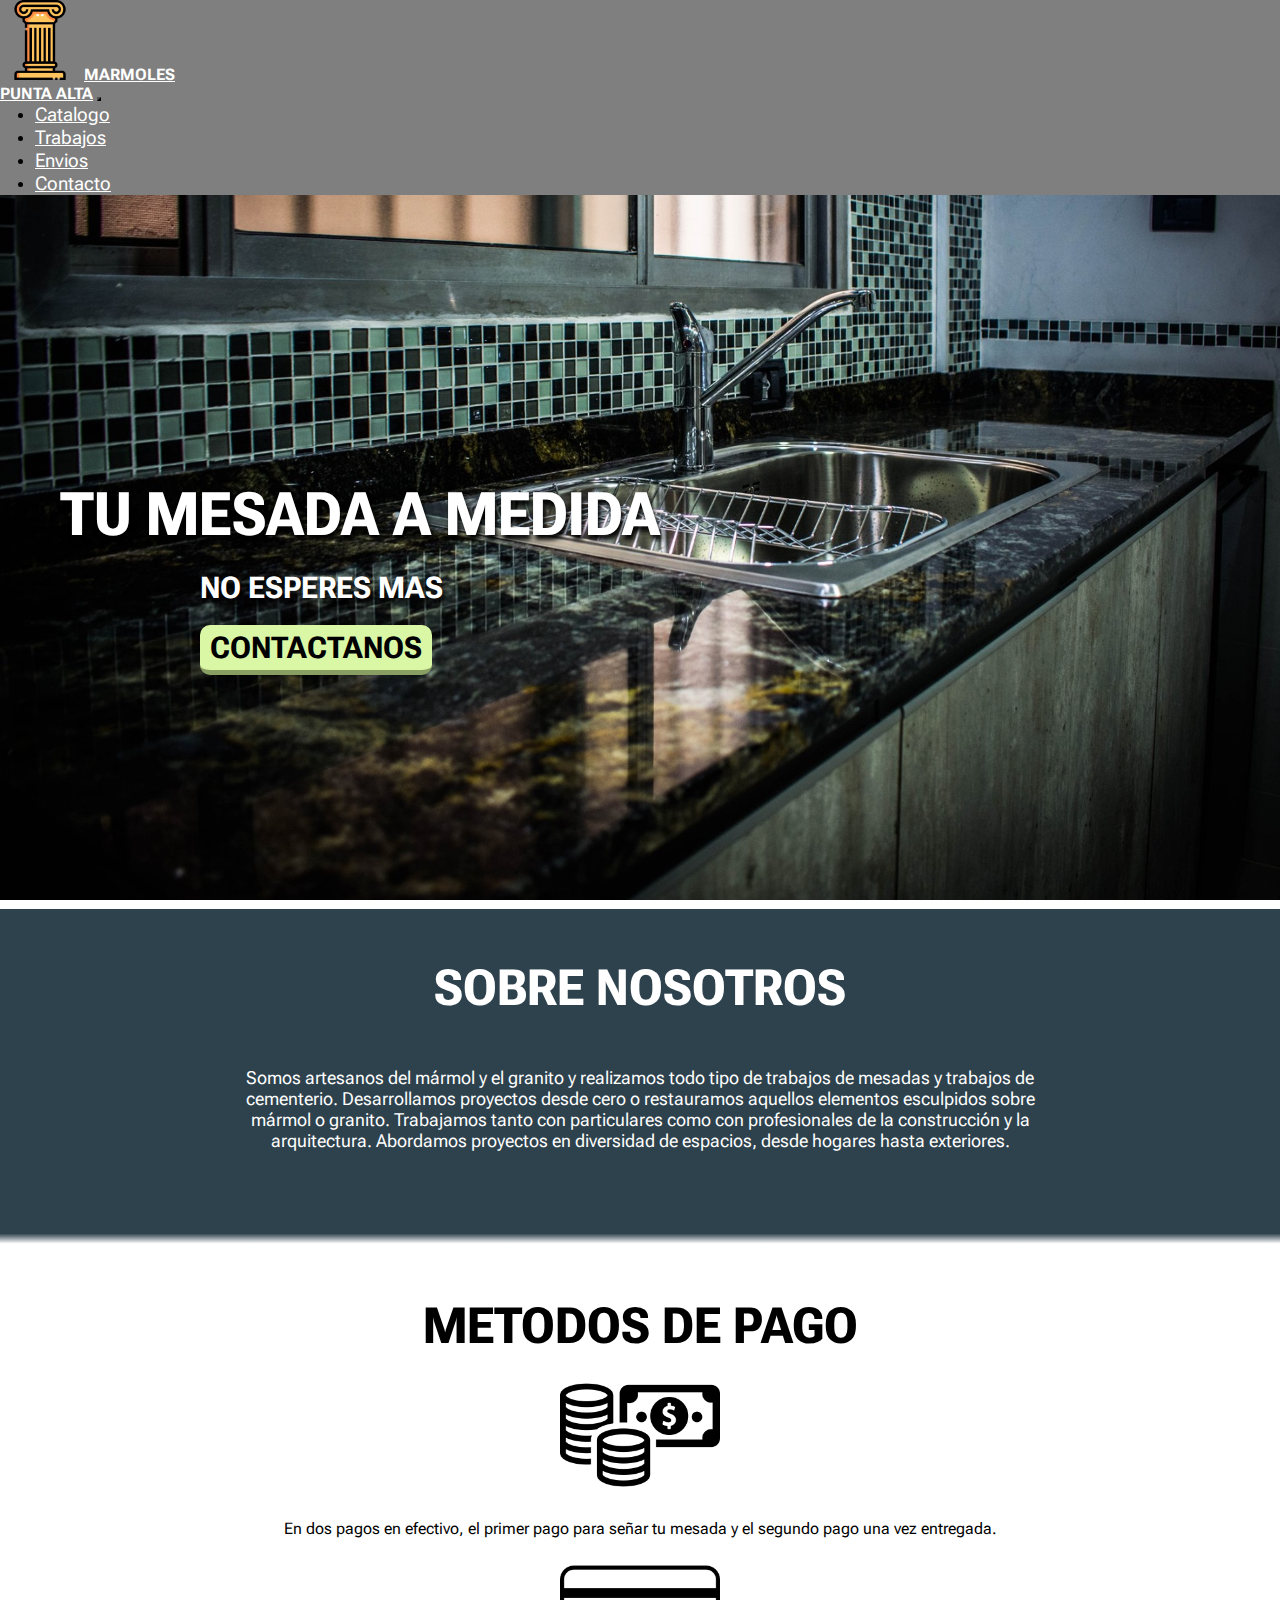
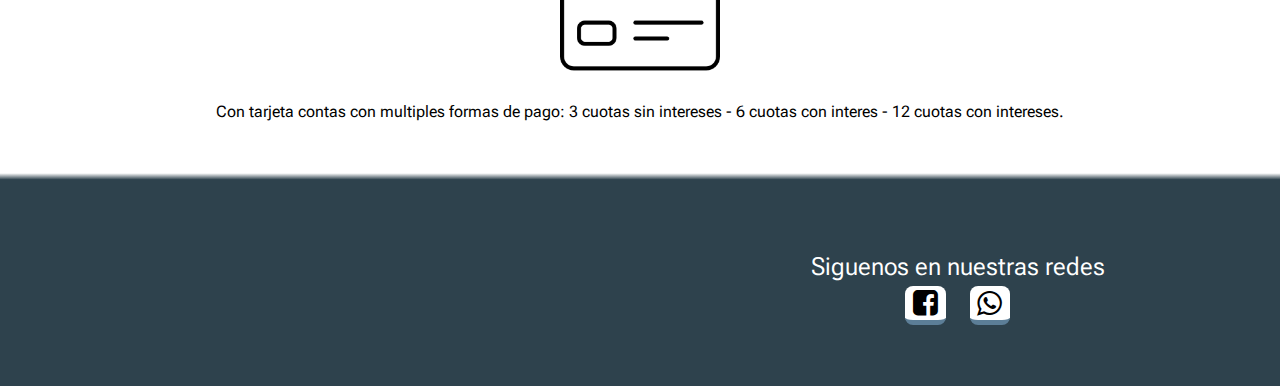
<file: index.html>
<!DOCTYPE html>
<html lang="es">

<head>

    <meta charset="UTF-8">
    <meta http-equiv="X-UA-Compatible" content="IE=edge">
    <meta name="viewport" content="width=device-width, initial-scale=1.0">
    <meta name="description"
        content="Marmoles punta alta encontras los mejores precios y los mejores diseños para tu mesada/vanitory">
    <meta name="Keywords"
        content="MESADAS, GRANITO, MARMÓL, CUARZO, DISEÑOS, COCINAS, BAÑOS, VANITORY, PILETAS, BACHAS, PRECIOS ACCESIBLES">
    <title>Marmoles Punta Alta</title>
    <link href="https://cdn.jsdelivr.net/npm/bootstrap@5.2.0-beta1/dist/css/bootstrap.min.css" rel="stylesheet"
        integrity="sha384-0evHe/X+R7YkIZDRvuzKMRqM+OrBnVFBL6DOitfPri4tjfHxaWutUpFmBp4vmVor" crossorigin="anonymous">
    <link rel="shortcut icon" href="assets/favicon.ico" type="image/x-icon">
    <link rel="icon" href="assets/favicon.ico" type="image/x-icon">
    <link rel="stylesheet" href="css/style.css">
    <link rel="stylesheet" href="css/fontello.css">

</head>

<body>
    <!--HEADER-->
    <header>
        <!--NAVEGACION-->
        <nav class="navbar navbar-expand-lg navbar-light fixed-top py-3" id="nav__header">
            <div class="container px-4 px-lg-5">
                <img src="./assets/logopng.png" alt="">
                <a class="navbar-brand logoinicio" href="./index.html">MARMOLES <br> PUNTA ALTA</a>
                <button class="navbar-toggler navbar-toggler-right collapsed" type="button" data-bs-toggle="collapse"
                    data-bs-target="#navbarResponsive" aria-controls="navbarResponsive" aria-expanded="false"
                    aria-label="Toggle navigation"><span class="navbar-toggler-icon"></span></button>
                <div class="navbar-collapse collapse" id="navbarResponsive">
                    <ul class="navbar-nav ms-auto my-2 my-lg-0">
                        <li class="nav-item"><a class="nav-link" id="listas__nav"
                                href="./vistas/catalogo.html">Catalogo</a></li>
                        <li class="nav-item"><a class="nav-link" id="listas__nav"
                                href="./vistas/trabajos.html">Trabajos</a></li>
                        <li class="nav-item"><a class="nav-link" id="listas__nav" href="./vistas/envios.html">Envios</a>
                        </li>
                        <li class="nav-item"><a class="nav-link" id="listas__nav"
                                href="./vistas/contacto.html">Contacto</a></li>
                    </ul>
                </div>
            </div>
        </nav>

        <div class="texto__contenedor ">
            <h1 class="focus-in-expand">TU MESADA A MEDIDA</h1>
            <h2 class="focus-in-expand">NO ESPERES MAS</h2>
            <div>
                <a class="focus-in-expand" href="./vistas/contacto.html">CONTACTANOS</a>
            </div>
        </div>
    </header>
    <!--MAIN-->
    <main class="main__menu">
        <section class="sobre__nosotros">
            <h2 class="titulo">SOBRE NOSOTROS</h2>
            <p>Somos artesanos del mármol y el granito y realizamos todo tipo de trabajos de mesadas y trabajos de
                cementerio. Desarrollamos proyectos desde cero o restauramos aquellos elementos esculpidos sobre mármol
                o granito. Trabajamos tanto con particulares como con profesionales de la construcción y la
                arquitectura. Abordamos proyectos en diversidad de espacios, desde hogares hasta exteriores.
            </p>
        </section>
        <section class="pagos">
            <h2>METODOS DE PAGO</h2>

            <div class="row gx-4 gx-lg-5 divmain">
                <div class="col-lg-6 col-md-6">
                    <div class="mt-4">
                        <div class="mb-2"><img src="assets/dinero.png" class="dinero" alt="imagen de dinero"></div>
                        <p class="text-muted mb-0">En dos pagos en efectivo, el primer pago para señar tu mesada y el
                            segundo pago una vez entregada.</p>
                    </div>
                </div>

                <div class="col-lg-6 col-md-6">
                    <div class="mt-4">
                        <div class="mb-2"><img src="assets/tarjetas.png" class="tarjetas" alt="imagen de tarjeta de credito o debito"></div>
                        <p class="text-muted mb-0">Con tarjeta contas con multiples formas de pago: 3 cuotas sin
                            intereses - 6 cuotas con interes - 12 cuotas con intereses.</p>
                    </div>
                </div>
            </div>
    </main>
    <!--FOOTER-->
    <footer>
        <iframe
            src="https://www.google.com/maps/embed?pb=!1m18!1m12!1m3!1d24850.192396576043!2d-62.0866407609546!3d-38.87197138081618!2m3!1f0!2f0!3f0!3m2!1i1024!2i768!4f13.1!3m3!1m2!1s0x95ed77e21dcab24f%3A0x9c7ed98b83b9334f!2sPunta%20Alta%2C%20Provincia%20de%20Buenos%20Aires!5e0!3m2!1ses-419!2sar!4v1653240703507!5m2!1ses-419!2sar"
            height="200" style="border:0;" allowfullscreen="" loading="lazy"
            referrerpolicy="no-referrer-when-downgrade"></iframe>
        <div id="icons">
            <p class="parrafodos__footer">Siguenos en nuestras redes</p>
            <div>
                <a class="icon-facebook" href="https://www.facebook.com/" target="_blank"> </a>
                <a class="icon-whatsapp" href="https://web.whatsapp.com/" target="_blank"> </a>
            </div>
        </div>
    </footer>

    <script src="https://cdn.jsdelivr.net/npm/bootstrap@5.2.0-beta1/dist/js/bootstrap.bundle.min.js"
        integrity="sha384-pprn3073KE6tl6bjs2QrFaJGz5/SUsLqktiwsUTF55Jfv3qYSDhgCecCxMW52nD2" crossorigin="anonymous">
    </script>
</body>

</html>
</file>
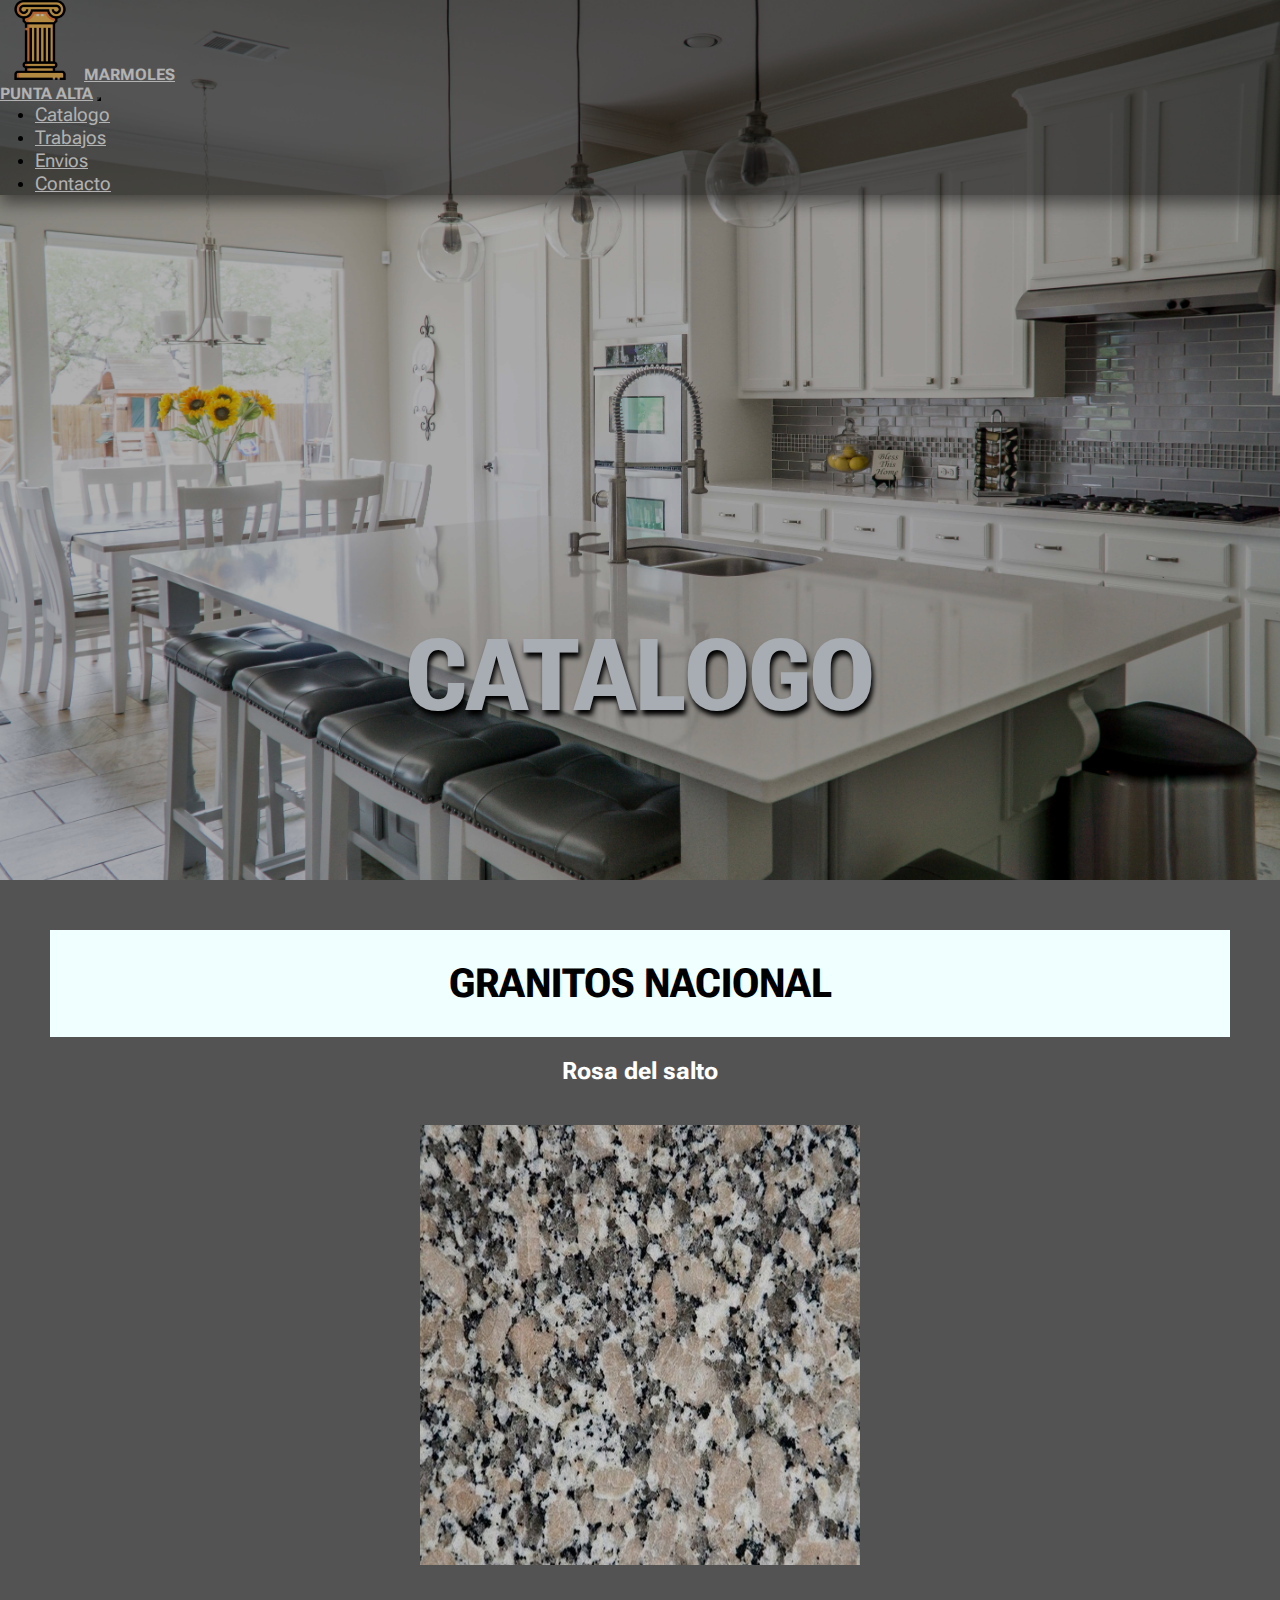
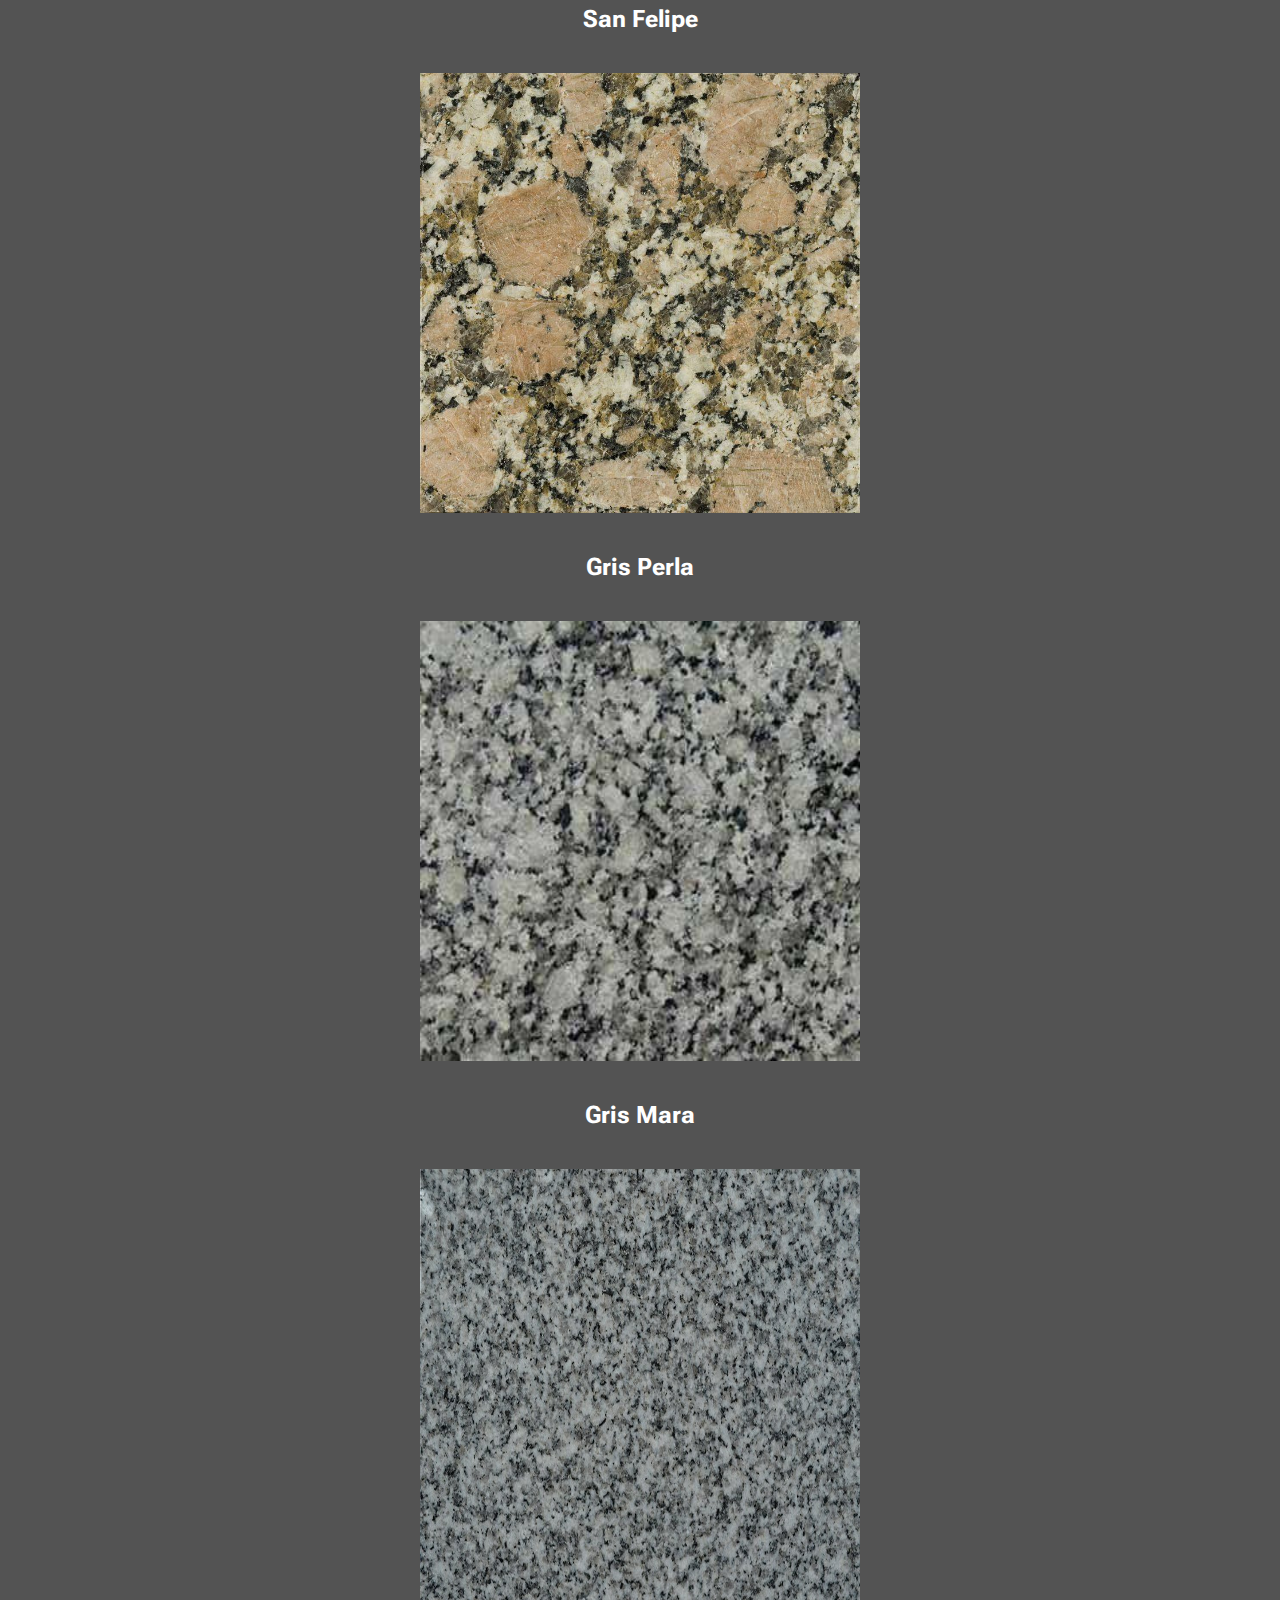
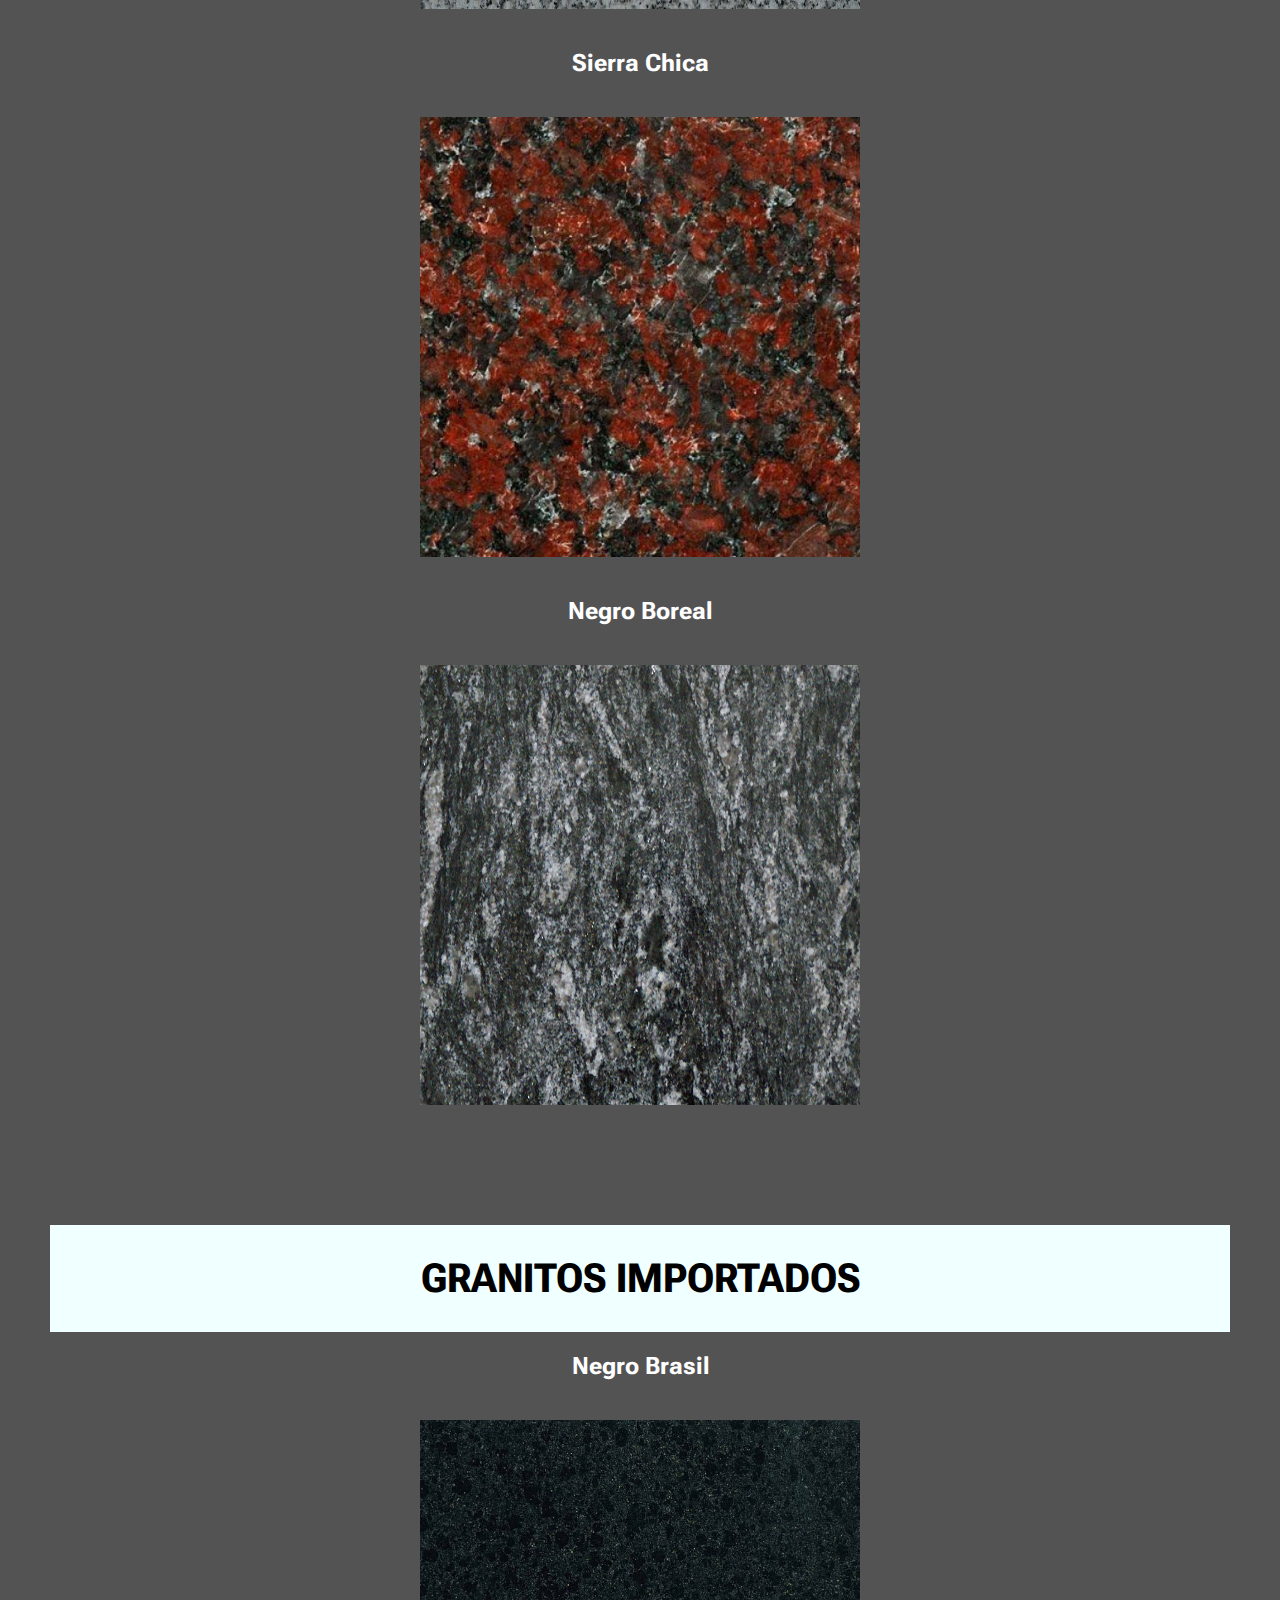
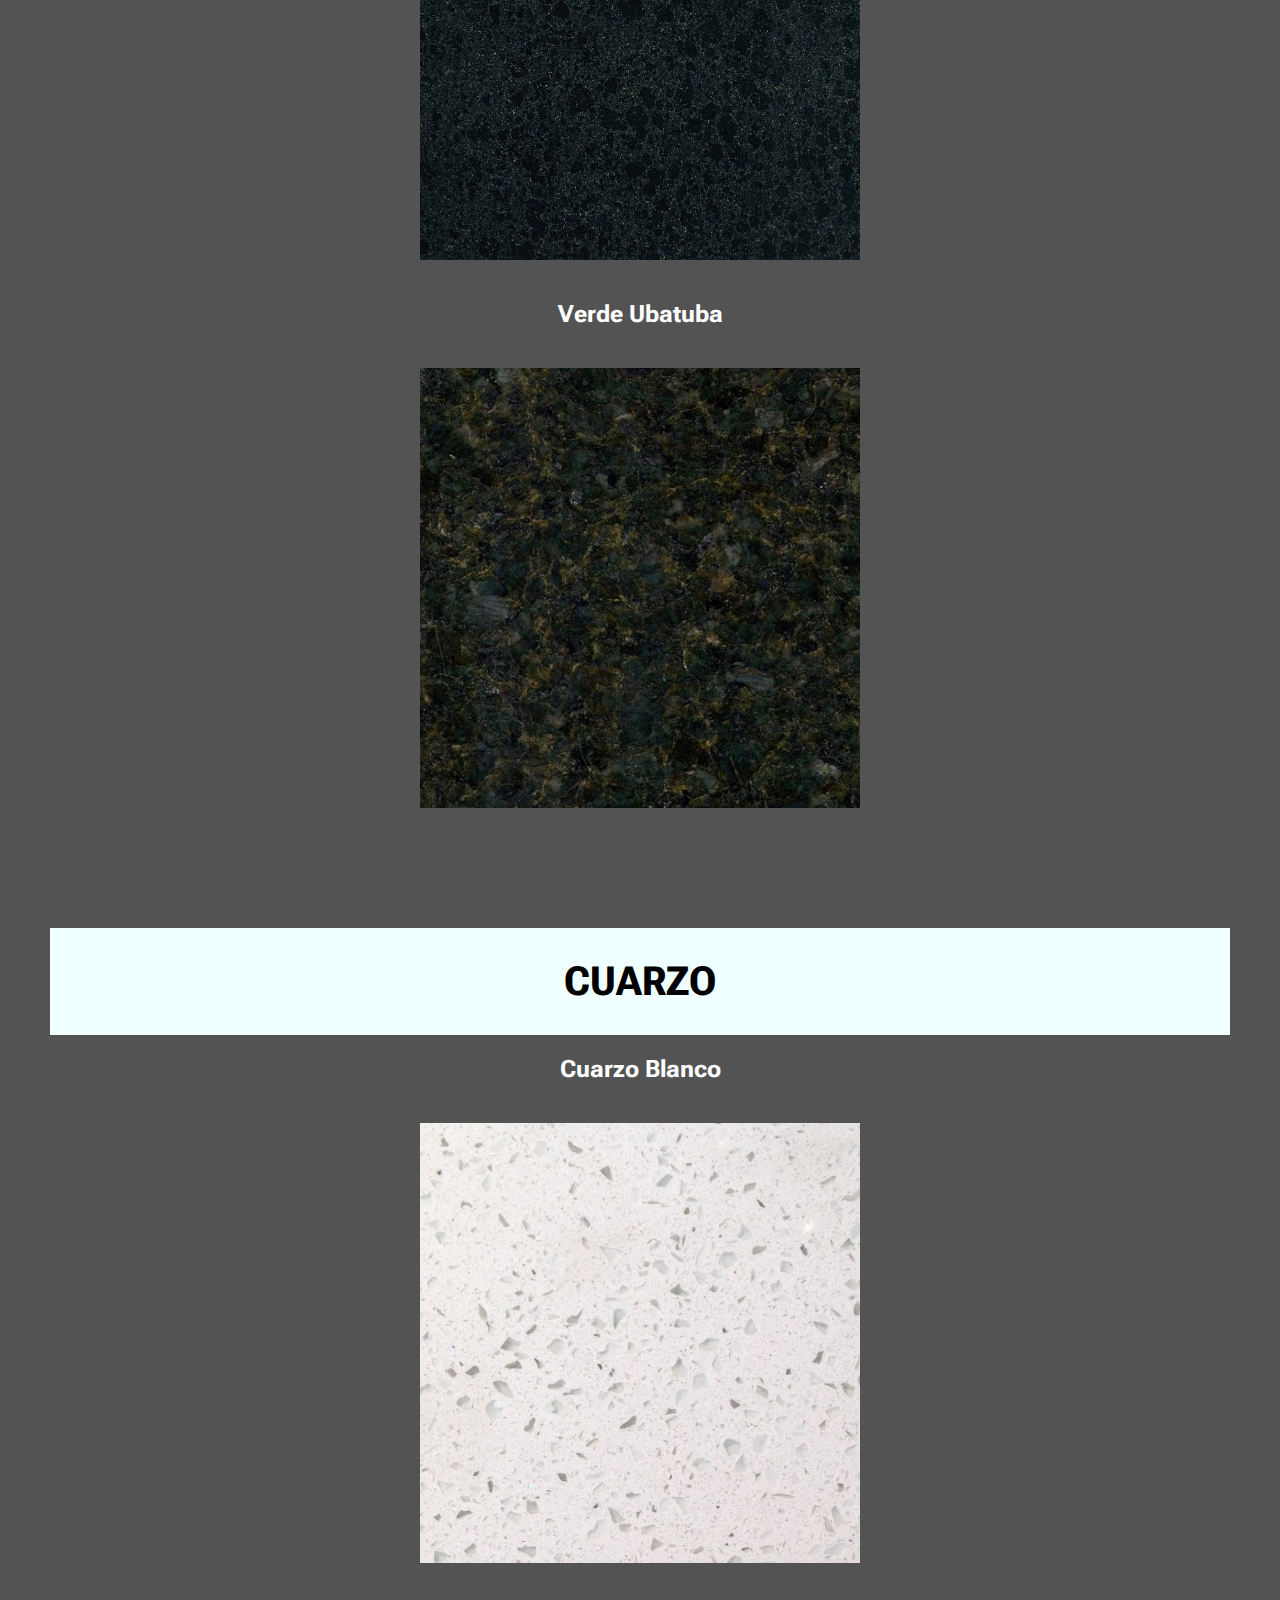
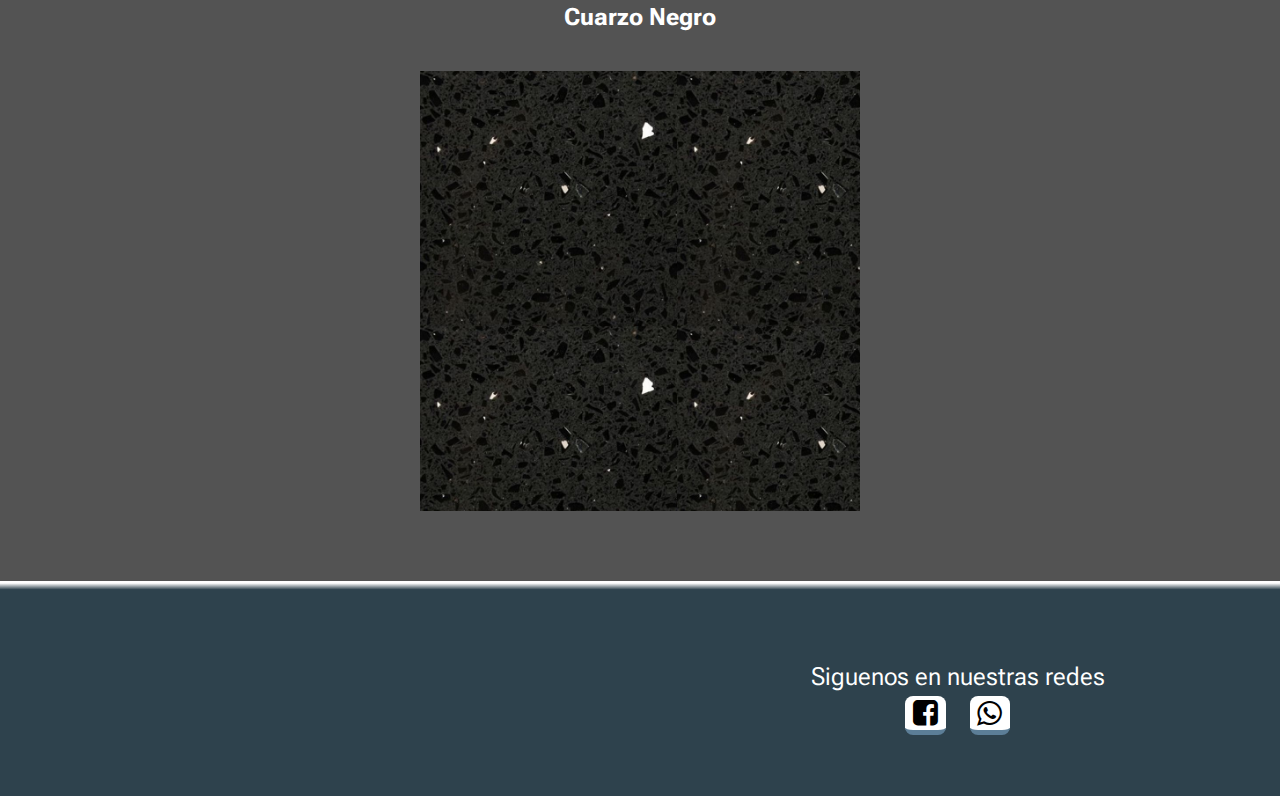
<file: vistas/catalogo.html>
<!DOCTYPE html>
<html lang="es">

<head>

    <meta charset="UTF-8">
    <meta http-equiv="X-UA-Compatible" content="IE=edge">
    <meta name="viewport" content="width=device-width, initial-scale=1.0">
    <meta name="description" content="En Marmoles Punta Alta podras ver todos los colores que tenemos para trabajar.">
    <meta name="Keywords" content="GRANITO COLORES, MARMOLES COLORES, COLOR">
    <title>Marmoles Punta Alta - Catalogo</title>
    <link href="https://cdn.jsdelivr.net/npm/bootstrap@5.2.0-beta1/dist/css/bootstrap.min.css" rel="stylesheet"
        integrity="sha384-0evHe/X+R7YkIZDRvuzKMRqM+OrBnVFBL6DOitfPri4tjfHxaWutUpFmBp4vmVor" crossorigin="anonymous">
    <link rel="shortcut icon" href="/assets/favicon.ico" type="image/x-icon">
    <link rel="icon" href="../assets/favicon.ico" type="image/x-icon">
    <link rel="stylesheet" href="../css/style.css">
    <link rel="stylesheet" href="../css/fontello.css">

</head>

<body>
    <!--HEADER-->
    <header class="inicio">
        <nav class="navbar navbar-expand-lg navbar-light fixed-top py-3" id="nav__header">
            <div class="container px-4 px-lg-5">
                <img src="../assets/logopng.png" alt="">
                <a class="navbar-brand logoinicio" href="../index.html">MARMOLES <br> PUNTA ALTA</a>
                <button class="navbar-toggler navbar-toggler-right collapsed" type="button" data-bs-toggle="collapse"
                    data-bs-target="#navbarResponsive" aria-controls="navbarResponsive" aria-expanded="false"
                    aria-label="Toggle navigation"><span class="navbar-toggler-icon"></span></button>
                <div class="navbar-collapse collapse" id="navbarResponsive">
                    <ul class="navbar-nav ms-auto my-2 my-lg-0">
                        <li class="nav-item"><a class="nav-link" id="listas__nav"
                                href="../vistas/catalogo.html">Catalogo</a></li>
                        <li class="nav-item"><a class="nav-link" id="listas__nav"
                                href="../vistas/trabajos.html">Trabajos</a></li>
                        <li class="nav-item"><a class="nav-link" id="listas__nav"
                                href="../vistas/envios.html">Envios</a></li>
                        <li class="nav-item"><a class="nav-link" id="listas__nav"
                                href="../vistas/contacto.html">Contacto</a></li>
                    </ul>
                </div>
            </div>
        </nav>

        <h1 id="cata" class="focus-in-expand">CATALOGO</h1>

    </header>
    <!--MAIN-->
    <main>
        <section class="secciones">

            <h1>GRANITOS NACIONAL</h1>
            <div>
                <h2>Rosa del salto</h2>
                <img src="../assets/rosadelsalto.jpg" alt="piedra color rosado">
            </div>
            <div>
                <h2>San Felipe</h2>
                <img src="../assets/sanfelipe.jpg" alt="piedra color naranja">
            </div>

            <div>
                <h2>Gris Perla</h2>
                <img src="../assets/grisperla.jpg" alt="piedra color gris">
            </div>
            <div>
                <h2>Gris Mara</h2>
                <img src="../assets/grismara.jpg" alt="piedra color gris con manchas">
            </div>
            <div>
                <h2>Sierra Chica</h2>
                <img src="../assets/sierrachica.jpg" alt="piedra color rojo con manchas">
            </div>
            <div>
                <h2>Negro Boreal</h2>
                <img src="../assets/negroboreal.jpg" alt="piedra de color negro con manchas">
            </div>
        </section>

        <section class="secciones">
            <h1>GRANITOS IMPORTADOS</h1>
            <div>
                <h2>Negro Brasil</h2>
                <img src="../assets/negrobrasil.jpg" alt="piedra color negro">
            </div>
            <div>
                <h2>Verde Ubatuba</h2>
                <img src="../assets/verdeubatuba.jpg" alt="piedra color negro con manchas verdes">
            </div>
        </section>

        <section class="secciones">
            <h1>CUARZO</h1>
            <div>
                <h2>Cuarzo Blanco</h2>
                <img src="../assets/cuarzoblanco.jpg" alt="piedra cuarzo">

            </div>
            <div>
                <h2>Cuarzo Negro</h2>
                <img src="../assets/cuarzonegro.jpg" alt="piedra cuarzo negra">

            </div>
        </section>
    </main>
    <!--FOOTER-->
    <footer>
        <iframe
            src="https://www.google.com/maps/embed?pb=!1m18!1m12!1m3!1d24850.192396576043!2d-62.0866407609546!3d-38.87197138081618!2m3!1f0!2f0!3f0!3m2!1i1024!2i768!4f13.1!3m3!1m2!1s0x95ed77e21dcab24f%3A0x9c7ed98b83b9334f!2sPunta%20Alta%2C%20Provincia%20de%20Buenos%20Aires!5e0!3m2!1ses-419!2sar!4v1653240703507!5m2!1ses-419!2sar"
            height="200" style="border:0;" allowfullscreen="" loading="lazy"
            referrerpolicy="no-referrer-when-downgrade"></iframe>

        <div id="icons">
            <p class="parrafodos__footer">Siguenos en nuestras redes</p>
            <div>
                <a class="icon-facebook" href="https://www.facebook.com/" target="_blank"> </a>
                <a class="icon-whatsapp" href="https://web.whatsapp.com/" target="_blank"> </a>
            </div>
        </div>
    </footer>

    <script src="https://cdn.jsdelivr.net/npm/bootstrap@5.2.0-beta1/dist/js/bootstrap.bundle.min.js"
        integrity="sha384-pprn3073KE6tl6bjs2QrFaJGz5/SUsLqktiwsUTF55Jfv3qYSDhgCecCxMW52nD2" crossorigin="anonymous">
    </script>
</body>

</html>
</file>
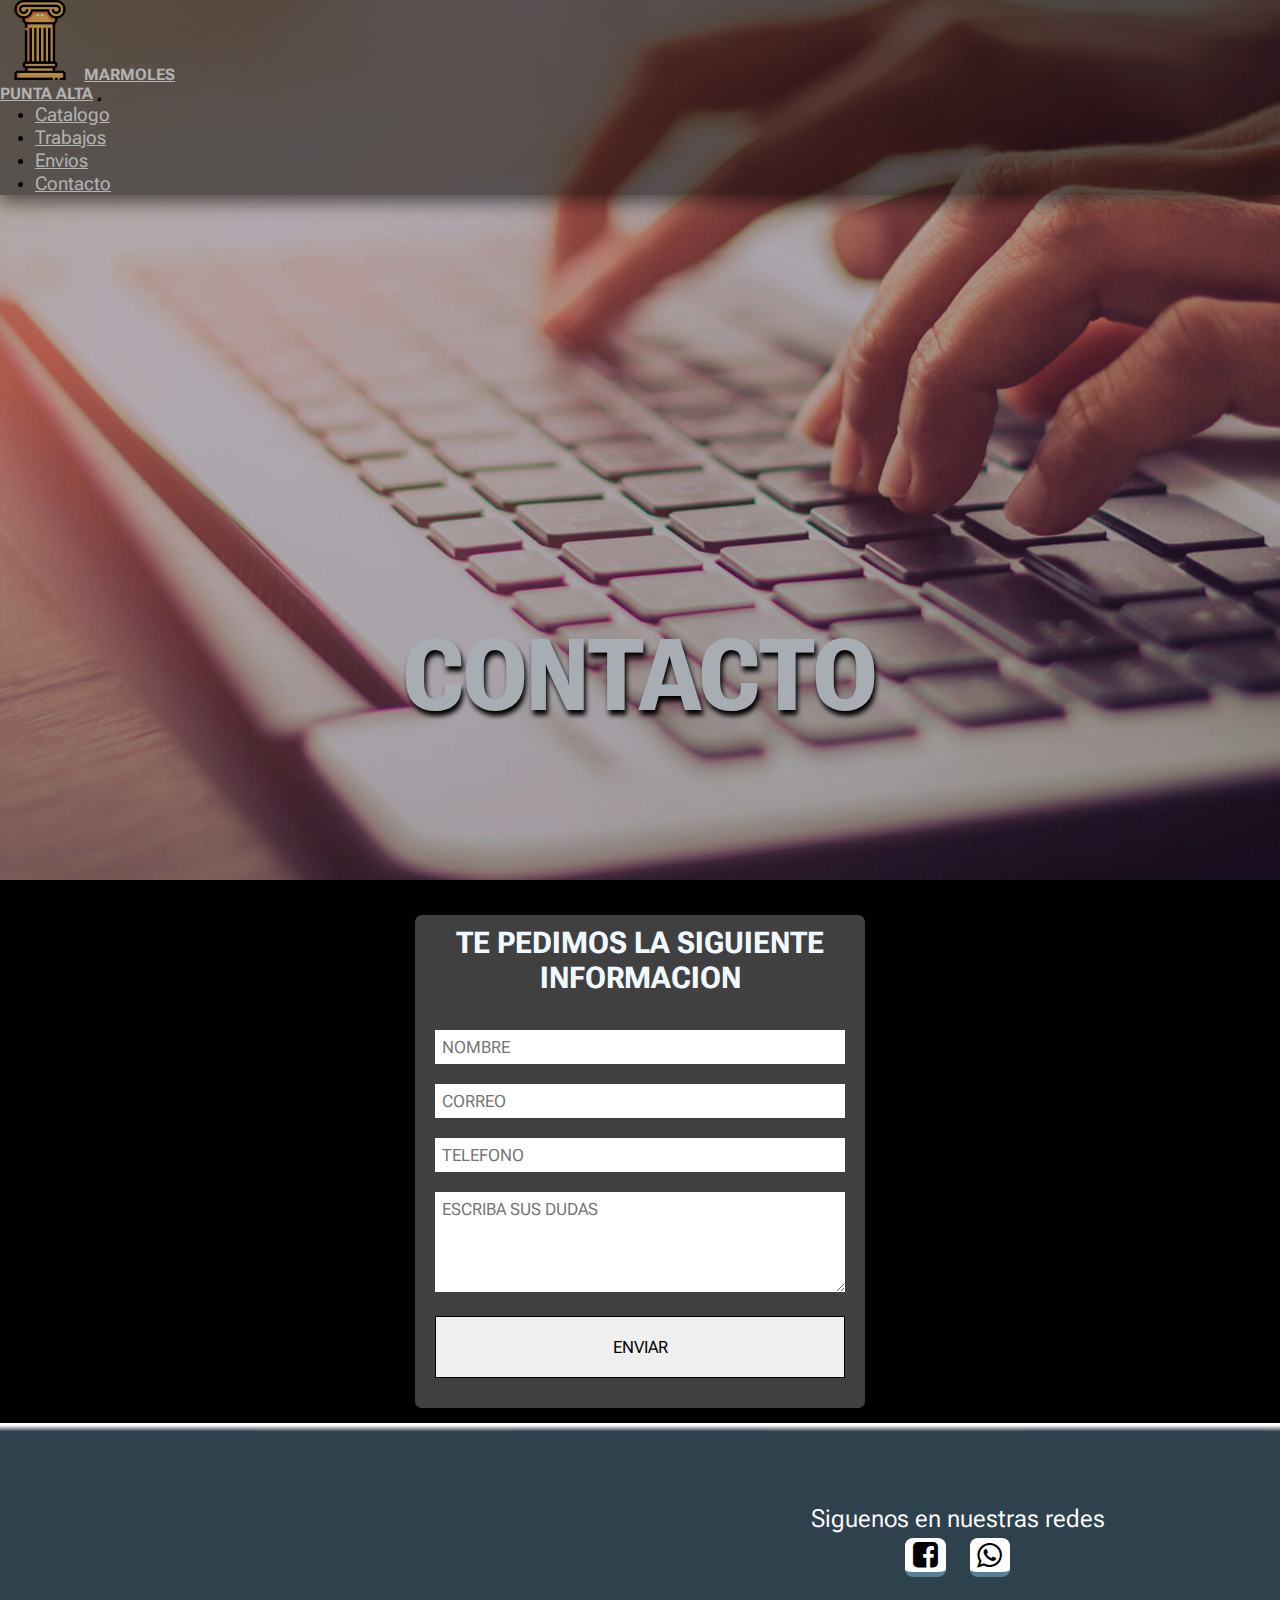
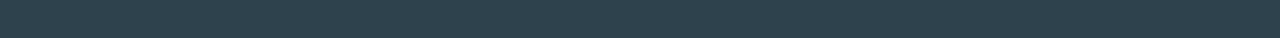
<file: vistas/contacto.html>
<!DOCTYPE html>
<html lang="es">

<head>
    <meta charset="UTF-8">
    <meta http-equiv="X-UA-Compatible" content="IE=edge">
    <meta name="viewport" content="width=device-width, initial-scale=1.0">
    <meta name="description" content="En Marmoles Punta Alta queremos saber todas tus dudas NO ESPERES MAS!">
    <meta name="Keywords" content="DUDAS, CONTACTO, WHATSAPP, FACEBOOK, RESPUESTA RAPIDA">
    <title>Marmoles Punta Alta - Contacto</title>
    <link href="https://cdn.jsdelivr.net/npm/bootstrap@5.2.0-beta1/dist/css/bootstrap.min.css" rel="stylesheet"
        integrity="sha384-0evHe/X+R7YkIZDRvuzKMRqM+OrBnVFBL6DOitfPri4tjfHxaWutUpFmBp4vmVor" crossorigin="anonymous">
    <link rel="shortcut icon" href="/assets/favicon.ico" type="image/x-icon">
    <link rel="icon" href="../assets/favicon.ico" type="image/x-icon">
    <link rel="stylesheet" href="../css/style.css">
    <link rel="stylesheet" href="../css/fontello.css">
</head>

<body>
    <!--HEADER-->
    <header class="cabecera__contacto">
        <nav class="navbar navbar-expand-lg navbar-light fixed-top py-3" id="nav__header">
            <div class="container px-4 px-lg-5">
                <img src="../assets/logopng.png" alt="">
                <a class="navbar-brand logoinicio" href="../index.html">MARMOLES <br> PUNTA ALTA</a>
                <button class="navbar-toggler navbar-toggler-right collapsed" type="button" data-bs-toggle="collapse"
                    data-bs-target="#navbarResponsive" aria-controls="navbarResponsive" aria-expanded="false"
                    aria-label="Toggle navigation"><span class="navbar-toggler-icon"></span></button>
                <div class="navbar-collapse collapse" id="navbarResponsive">
                    <ul class="navbar-nav ms-auto my-2 my-lg-0">
                        <li class="nav-item"><a class="nav-link" id="listas__nav"
                                href="../vistas/catalogo.html">Catalogo</a></li>
                        <li class="nav-item"><a class="nav-link" id="listas__nav"
                                href="../vistas/trabajos.html">Trabajos</a></li>
                        <li class="nav-item"><a class="nav-link" id="listas__nav"
                                href="../vistas/envios.html">Envios</a></li>
                        <li class="nav-item"><a class="nav-link" id="listas__nav"
                                href="../vistas/contacto.html">Contacto</a></li>
                    </ul>
                </div>
            </div>
        </nav>

        <h1 class="focus-in-expand">CONTACTO</h1>

    </header>
    <!--MAIN-->
    <main class="main__contacto">

        <form action="#" method="GET" enctype="multipart/form-data">
            <h2><span>TE PEDIMOS LA SIGUIENTE INFORMACION</span></h2>
            <input type="text" name="Nombre" placeholder="NOMBRE">
            <input type="text" name="Correo" placeholder="CORREO">
            <input type="number" name="Telefono" placeholder="TELEFONO">
            <textarea name="Mensaje" placeholder="ESCRIBA SUS DUDAS"></textarea>
            <input type="submit" value="ENVIAR" id="boton">
        </form>

    </main>
    <!--FOOTER-->
    <footer>
        <iframe
            src="https://www.google.com/maps/embed?pb=!1m18!1m12!1m3!1d24850.192396576043!2d-62.0866407609546!3d-38.87197138081618!2m3!1f0!2f0!3f0!3m2!1i1024!2i768!4f13.1!3m3!1m2!1s0x95ed77e21dcab24f%3A0x9c7ed98b83b9334f!2sPunta%20Alta%2C%20Provincia%20de%20Buenos%20Aires!5e0!3m2!1ses-419!2sar!4v1653240703507!5m2!1ses-419!2sar"
            height="200" style="border:0;" allowfullscreen="" loading="lazy"
            referrerpolicy="no-referrer-when-downgrade"></iframe>

        <div id="icons">
            <p class="parrafodos__footer">Siguenos en nuestras redes</p>
            <div>
                <a class="icon-facebook" href="https://www.facebook.com/" target="_blank"> </a>
                <a class="icon-whatsapp" href="https://web.whatsapp.com/" target="_blank"> </a>
            </div>
        </div>

    </footer>

    <script src="https://cdn.jsdelivr.net/npm/bootstrap@5.2.0-beta1/dist/js/bootstrap.bundle.min.js"
        integrity="sha384-pprn3073KE6tl6bjs2QrFaJGz5/SUsLqktiwsUTF55Jfv3qYSDhgCecCxMW52nD2" crossorigin="anonymous">
    </script>
</body>

</html>
</file>
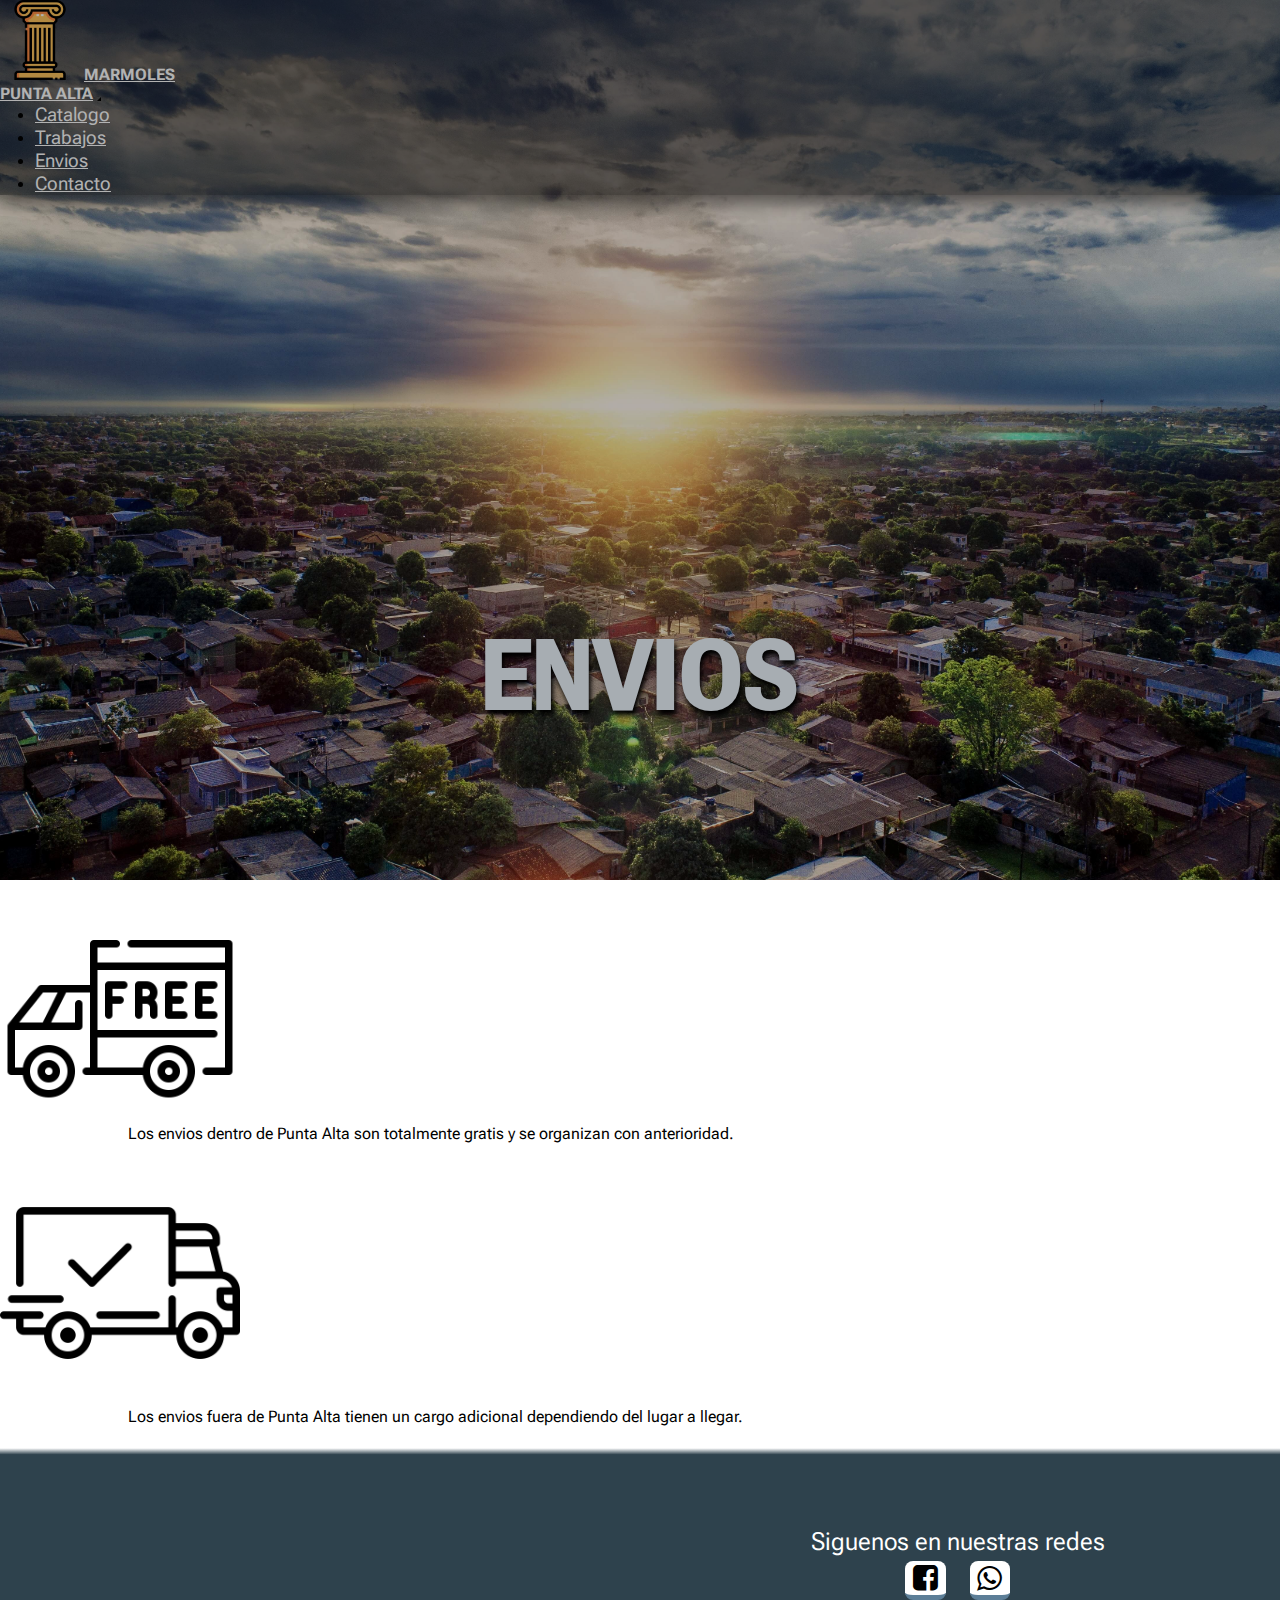
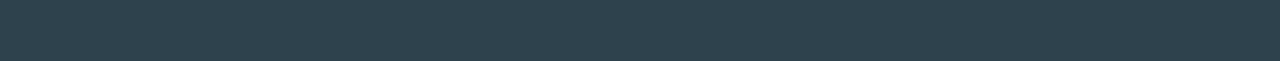
<file: vistas/envios.html>
<!DOCTYPE html>
<html lang="es">

<head>
    <meta charset="UTF-8">
    <meta http-equiv="X-UA-Compatible" content="IE=edge">
    <meta name="viewport" content="width=device-width, initial-scale=1.0">
    <meta name="description" content="En Marmoles Punta Alta contamos con envios GRATIS y PAGO.">
    <meta name="Keywords" content="ENVIO RAPIDO, GRATIS, PAGO, A TIEMPO, COMODO">
    <title>Marmoles Punta Alta - Envios</title>
    <link href="https://cdn.jsdelivr.net/npm/bootstrap@5.2.0-beta1/dist/css/bootstrap.min.css" rel="stylesheet"
        integrity="sha384-0evHe/X+R7YkIZDRvuzKMRqM+OrBnVFBL6DOitfPri4tjfHxaWutUpFmBp4vmVor" crossorigin="anonymous">
    <link rel="shortcut icon" href="/assets/favicon.ico" type="image/x-icon">
    <link rel="icon" href="../assets/favicon.ico" type="image/x-icon">
    <link rel="stylesheet" href="../css/style.css">
    <link rel="stylesheet" href="../css/fontello.css">
</head>

<body>
    <!--HEADER-->
    <header class="cabeza__envios">
        <nav class="navbar navbar-expand-lg navbar-light fixed-top py-3" id="nav__header">
            <div class="container px-4 px-lg-5">
                <img src="../assets/logopng.png" alt="">
                <a class="navbar-brand logoinicio" href="../index.html">MARMOLES <br> PUNTA ALTA</a>
                <button class="navbar-toggler navbar-toggler-right collapsed" type="button" data-bs-toggle="collapse"
                    data-bs-target="#navbarResponsive" aria-controls="navbarResponsive" aria-expanded="false"
                    aria-label="Toggle navigation"><span class="navbar-toggler-icon"></span></button>
                <div class="navbar-collapse collapse" id="navbarResponsive">
                    <ul class="navbar-nav ms-auto my-2 my-lg-0">
                        <li class="nav-item"><a class="nav-link" id="listas__nav"
                                href="../vistas/catalogo.html">Catalogo</a></li>
                        <li class="nav-item"><a class="nav-link" id="listas__nav"
                                href="../vistas/trabajos.html">Trabajos</a></li>
                        <li class="nav-item"><a class="nav-link" id="listas__nav"
                                href="../vistas/envios.html">Envios</a></li>
                        <li class="nav-item"><a class="nav-link" id="listas__nav"
                                href="../vistas/contacto.html">Contacto</a></li>
                    </ul>
                </div>
            </div>
        </nav>

        <h1 class="focus-in-expand envios__titulo">ENVIOS</h1>

    </header>
    <!--MAIN-->
    <main class="mainenvios">

        <div class="row gx-4 gx-lg-5 div__contenedor">
            <div class="col-lg-6 col-md-6 text-center">
                <div class="mt-4">
                    <div class="mb-2">
                        <img src="../assets/camionfree.png" class="envio gratis">
                    </div>
                    <p class="text-muted">Los envios dentro de Punta Alta son totalmente
                        gratis y se organizan con anterioridad.</p>
                </div>
            </div>

            <div class="col-lg-6 col-md-6 text-center">
                <div class="mt-4">
                    <div class="mb-2">
                        <img src="../assets/camion.png" class="envio pagado">
                    </div>
                    <p class="text-muted">Los envios fuera de Punta Alta tienen
                        un cargo adicional dependiendo del lugar a llegar.</p>
                </div>
            </div>
        </div>
    </main>
    <!--FOOTER-->
    <footer>
        <iframe
            src="https://www.google.com/maps/embed?pb=!1m18!1m12!1m3!1d24850.192396576043!2d-62.0866407609546!3d-38.87197138081618!2m3!1f0!2f0!3f0!3m2!1i1024!2i768!4f13.1!3m3!1m2!1s0x95ed77e21dcab24f%3A0x9c7ed98b83b9334f!2sPunta%20Alta%2C%20Provincia%20de%20Buenos%20Aires!5e0!3m2!1ses-419!2sar!4v1653240703507!5m2!1ses-419!2sar"
            height="200" style="border:0;" allowfullscreen="" loading="lazy"
            referrerpolicy="no-referrer-when-downgrade"></iframe>

        <div id="icons">
            <p class="parrafodos__footer">Siguenos en nuestras redes</p>
            <div>
                <a class="icon-facebook" href="https://www.facebook.com/" target="_blank"> </a>
                <a class="icon-whatsapp" href="https://web.whatsapp.com/" target="_blank"> </a>
            </div>
        </div>
    </footer>

    <script src="https://cdn.jsdelivr.net/npm/bootstrap@5.2.0-beta1/dist/js/bootstrap.bundle.min.js"
        integrity="sha384-pprn3073KE6tl6bjs2QrFaJGz5/SUsLqktiwsUTF55Jfv3qYSDhgCecCxMW52nD2" crossorigin="anonymous">
    </script>
</body>

</html>
</file>
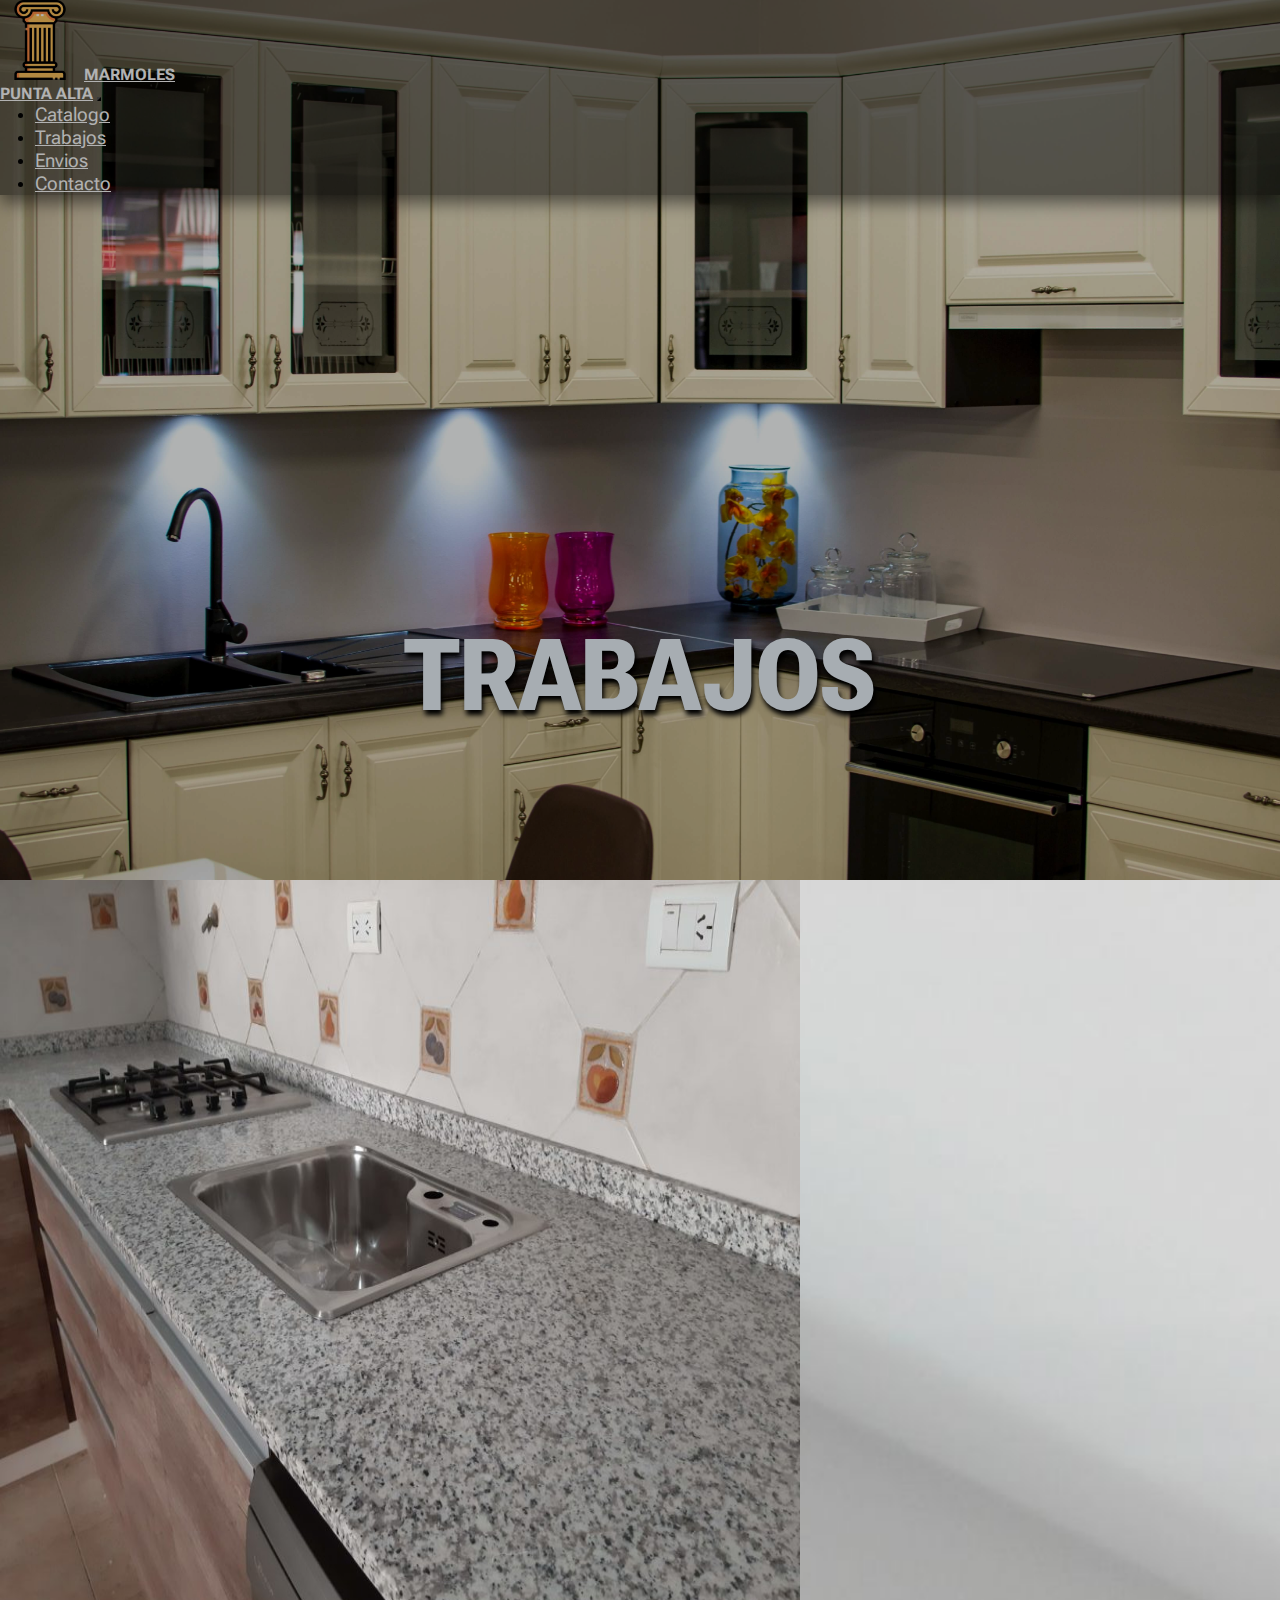
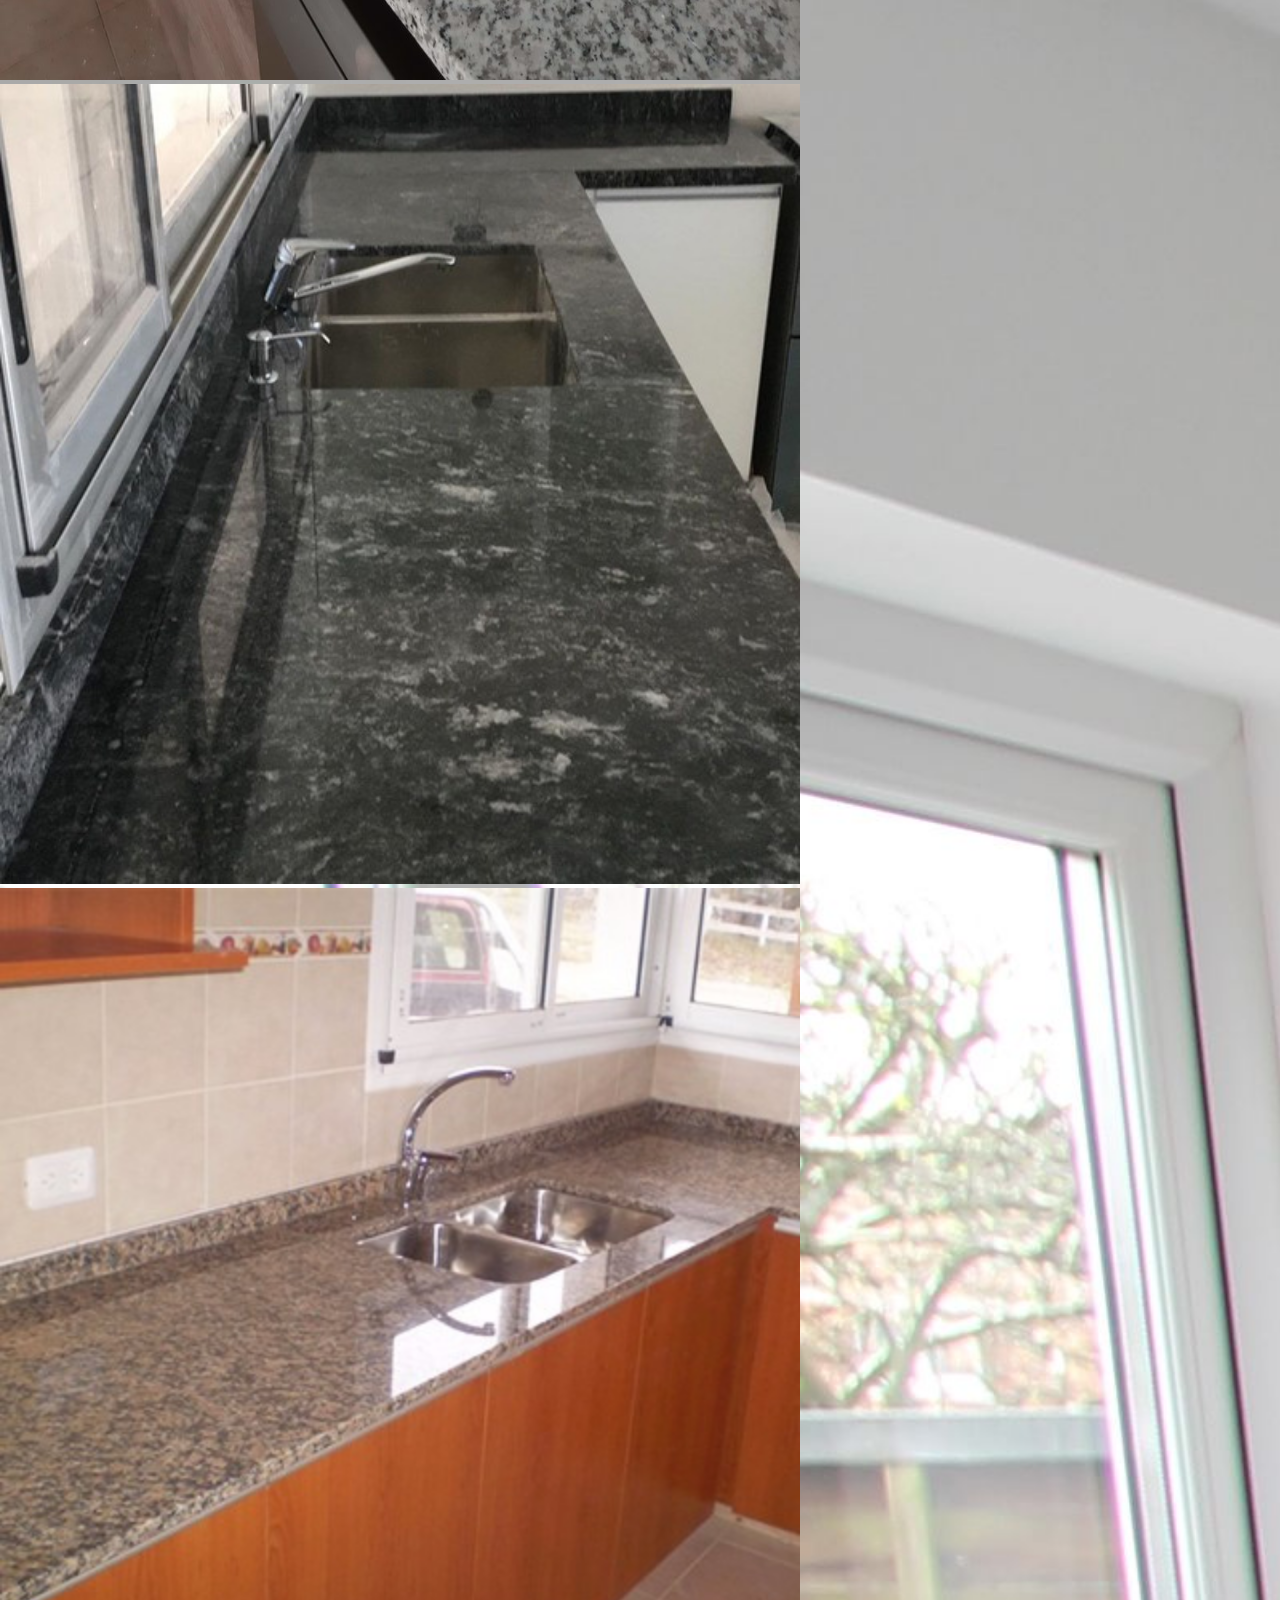
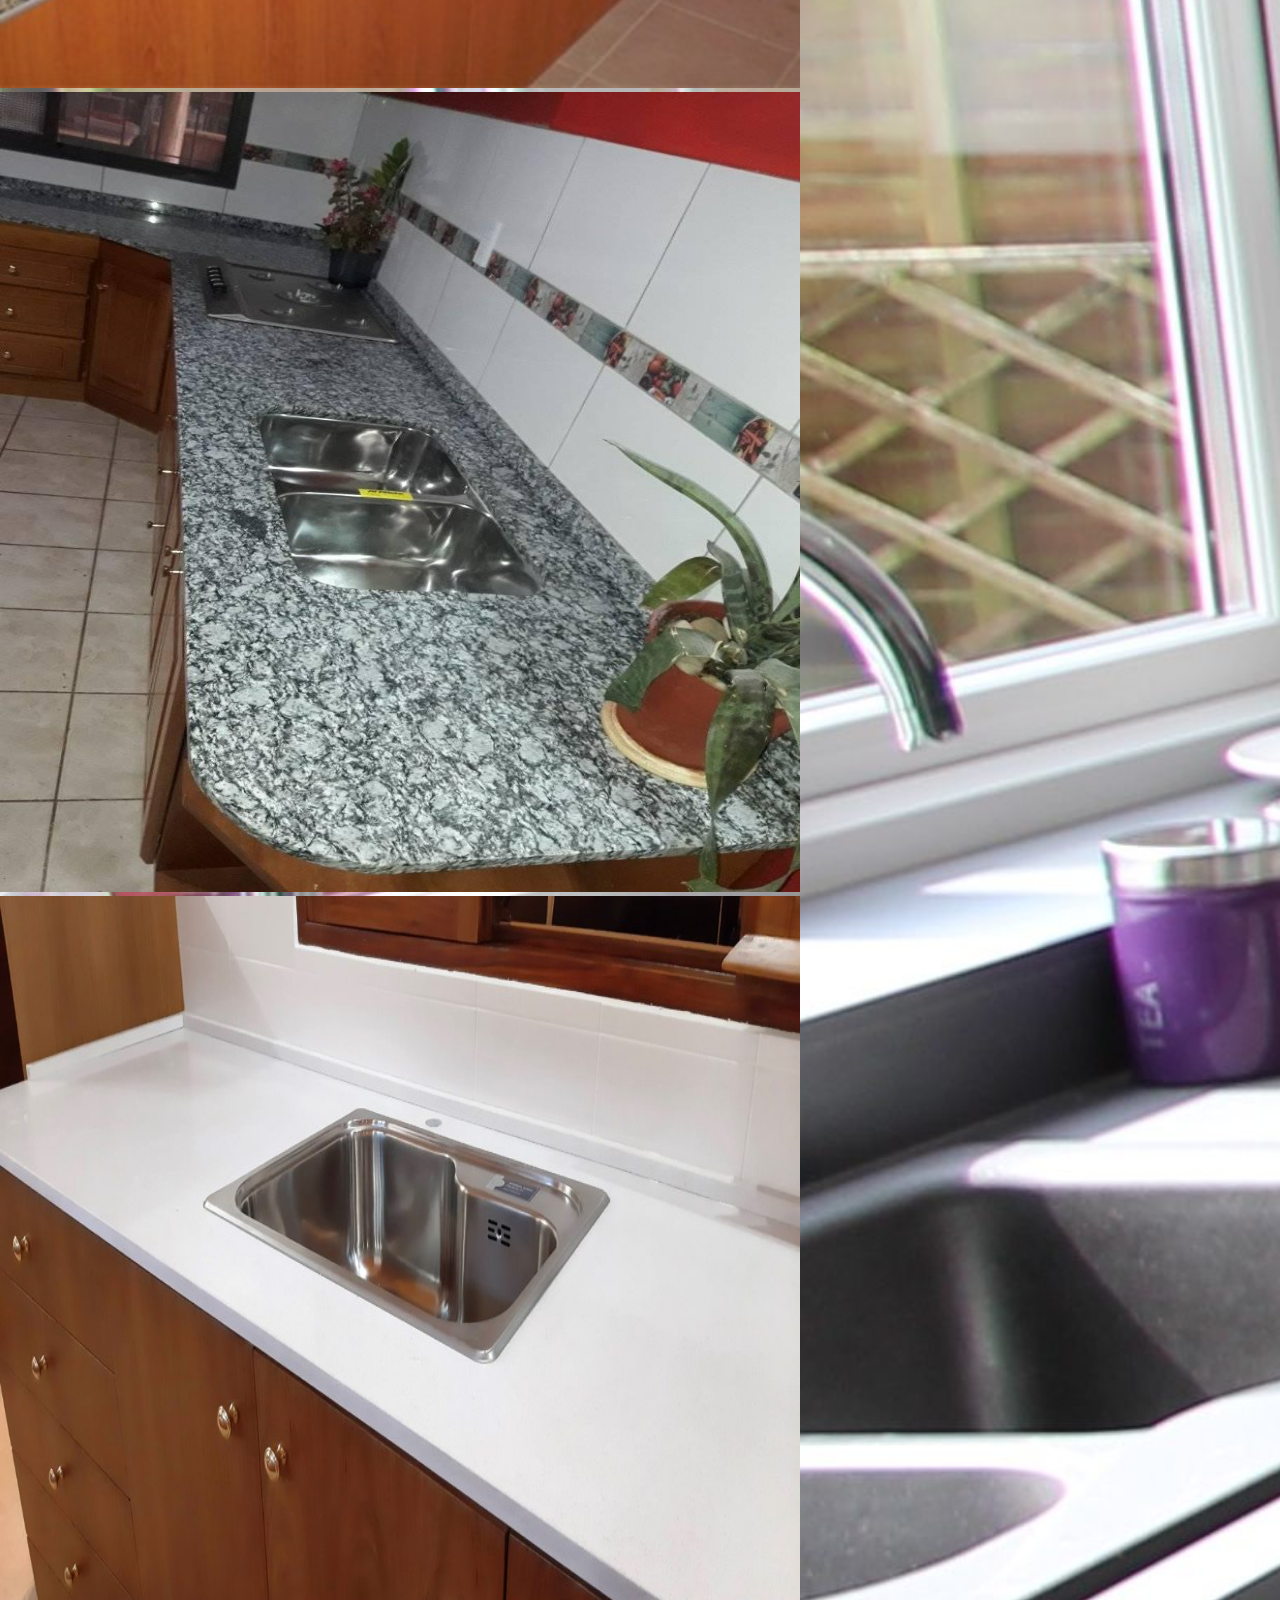
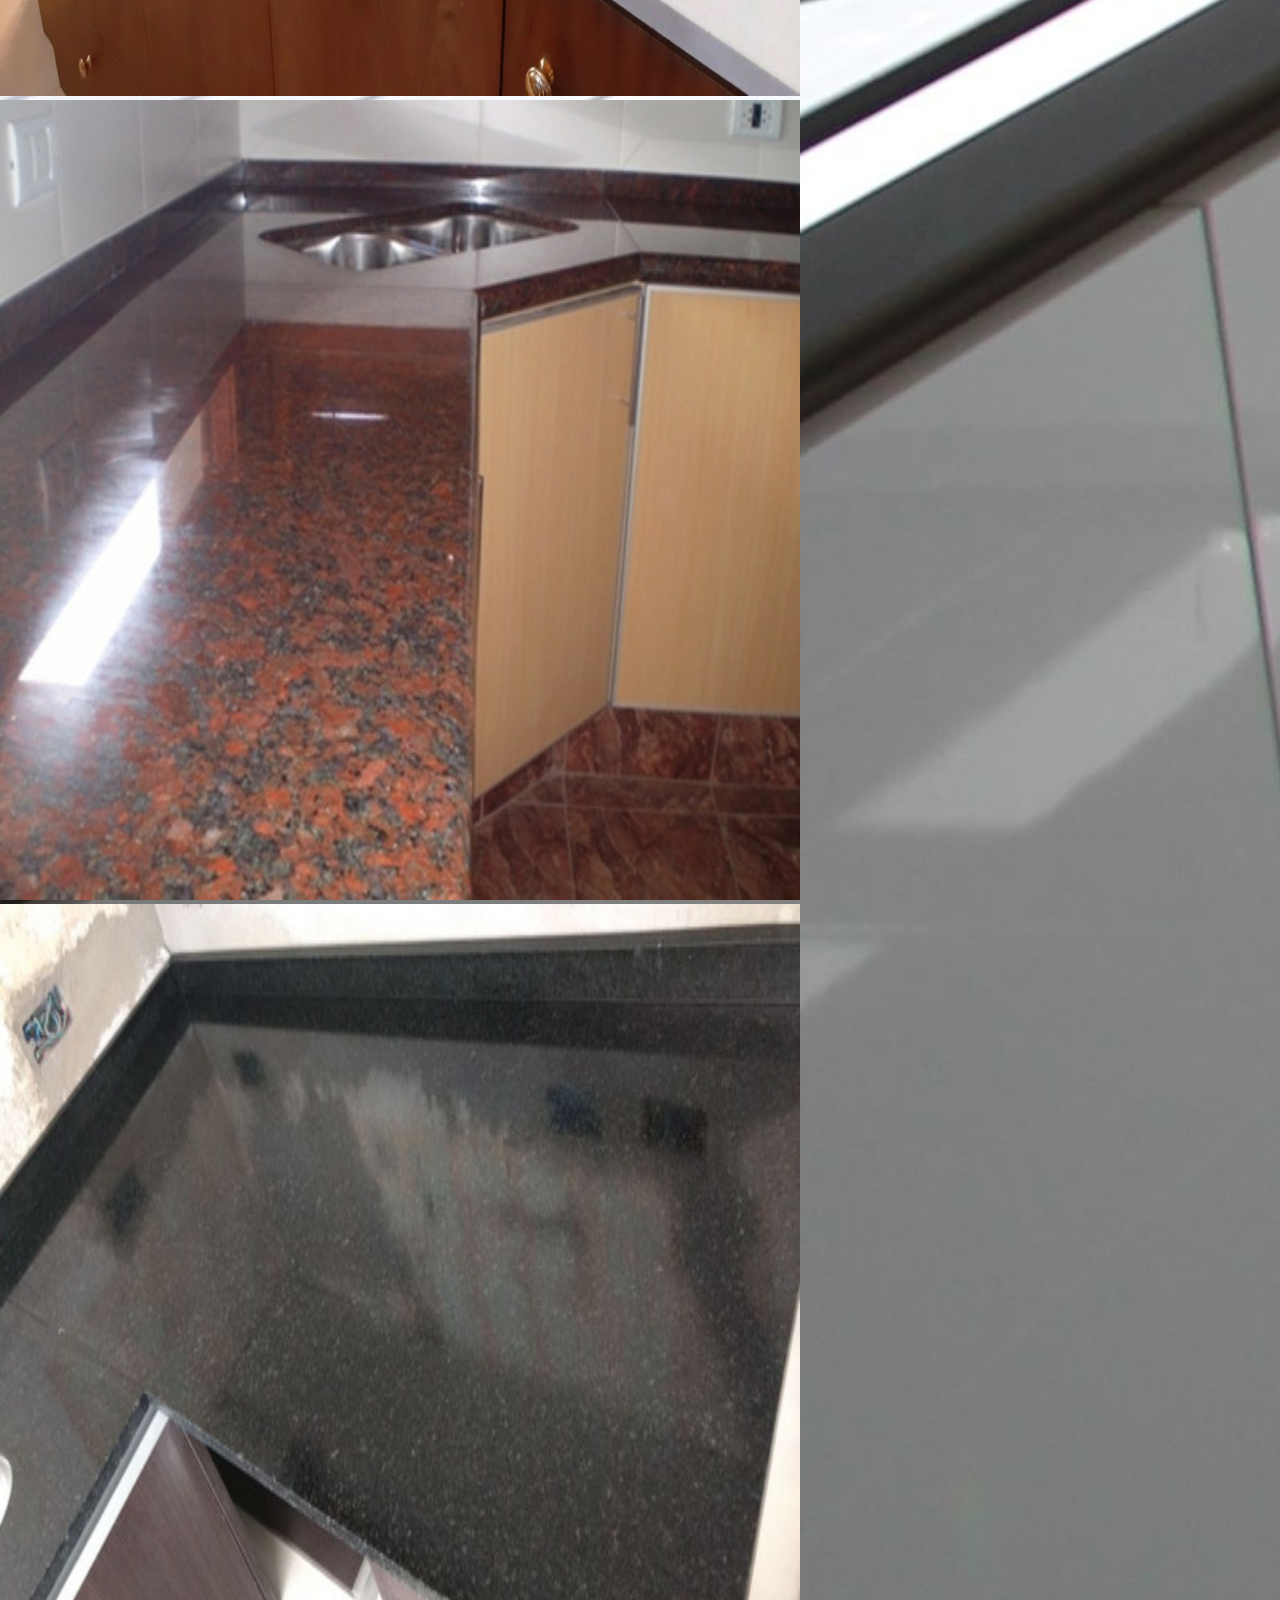
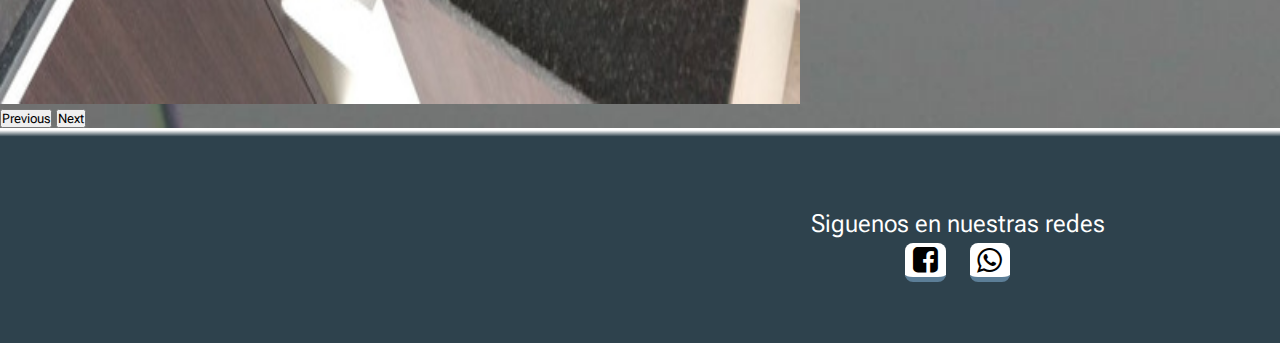
<file: vistas/trabajos.html>
<!DOCTYPE html>
<html lang="es">

<head>
    <meta charset="UTF-8">
    <meta http-equiv="X-UA-Compatible" content="IE=edge">
    <meta name="viewport" content="width=device-width, initial-scale=1.0">
    <meta name="description" content="En Marmoles Punta Alta te enseñamos los trabajos realizados para tu confort">
    <meta name="Keywords" content="TRABAJOS ENTREGADOS, TRABAJOS HECHOS, CONFIABILIDAD, TIEMPO, ENTREGAS">
    <title>Marmoles Punta Alta - Trabajos</title>
    <link href="https://cdn.jsdelivr.net/npm/bootstrap@5.2.0-beta1/dist/css/bootstrap.min.css" rel="stylesheet"
        integrity="sha384-0evHe/X+R7YkIZDRvuzKMRqM+OrBnVFBL6DOitfPri4tjfHxaWutUpFmBp4vmVor" crossorigin="anonymous">
    <link rel="shortcut icon" href="/assets/favicon.ico" type="image/x-icon">
    <link rel="icon" href="../assets/favicon.ico" type="image/x-icon">
    <link rel="stylesheet" href="../css/style.css">
    <link rel="stylesheet" href="../css/fontello.css">
</head>

<body>
    <!--HEADER-->
    <header class="cabeza">
        <nav class="navbar navbar-expand-lg navbar-light fixed-top py-3" id="nav__header">
            <div class="container px-4 px-lg-5">
                <img src="../assets/logopng.png" alt="">
                <a class="navbar-brand logoinicio" href="../index.html">MARMOLES <br> PUNTA ALTA</a>
                <button class="navbar-toggler navbar-toggler-right collapsed" type="button" data-bs-toggle="collapse"
                    data-bs-target="#navbarResponsive" aria-controls="navbarResponsive" aria-expanded="false"
                    aria-label="Toggle navigation"><span class="navbar-toggler-icon"></span></button>
                <div class="navbar-collapse collapse" id="navbarResponsive">
                    <ul class="navbar-nav ms-auto my-2 my-lg-0">
                        <li class="nav-item"><a class="nav-link" id="listas__nav"
                                href="../vistas/catalogo.html">Catalogo</a></li>
                        <li class="nav-item"><a class="nav-link" id="listas__nav"
                                href="../vistas/trabajos.html">Trabajos</a></li>
                        <li class="nav-item"><a class="nav-link" id="listas__nav"
                                href="../vistas/envios.html">Envios</a></li>
                        <li class="nav-item"><a class="nav-link" id="listas__nav"
                                href="../vistas/contacto.html">Contacto</a></li>
                    </ul>
                </div>
            </div>
        </nav>

        <h1 id="titulo" class="focus-in-expand">TRABAJOS</h1>

    </header>
    <!--FOTOS MAS CARRUSEL-->
    <div id="carouselExampleControls" class="carousel slide" data-bs-ride="carousel">
        <div class="carousel-inner">
            <div class="carousel-item active">
                <img src="../assets/mesada1.jpg" class="d-block" alt="mesada de demostracion">
            </div>

            <div class="carousel-item">
                <img src="../assets/mesada2.jpg" class="d-block" alt="mesada de demostracion">
            </div>

            <div class="carousel-item">
                <img src="../assets/mesada3.jpg" class="d-block" alt="mesada de demostracion">
            </div>
            <div class="carousel-item">
                <img src="../assets/mesada4.jpg" class="d-block" alt="mesada de demostracion">
            </div>
            <div class="carousel-item">
                <img src="../assets/mesada5.jpg" class="d-block" alt="mesada de demostracion">
            </div>
            <div class="carousel-item">
                <img src="../assets/mesada6.jpg" class="d-block" alt="mesada de demostracion">
            </div>
            <div class="carousel-item">
                <img src="../assets/mesada7.jpg" class="d-block" alt="mesada de demostracion">
            </div>
        </div>
        <button class="carousel-control-prev" type="button" data-bs-target="#carouselExampleControls"
            data-bs-slide="prev">
            <span class="carousel-control-prev-icon" aria-hidden="true"></span>
            <span class="visually-hidden">Previous</span>
        </button>
        <button class="carousel-control-next" type="button" data-bs-target="#carouselExampleControls"
            data-bs-slide="next">
            <span class="carousel-control-next-icon" aria-hidden="true"></span>
            <span class="visually-hidden">Next</span>
        </button>
    </div>
    <!--FOOTER-->
    <footer>
        <iframe
            src="https://www.google.com/maps/embed?pb=!1m18!1m12!1m3!1d24850.192396576043!2d-62.0866407609546!3d-38.87197138081618!2m3!1f0!2f0!3f0!3m2!1i1024!2i768!4f13.1!3m3!1m2!1s0x95ed77e21dcab24f%3A0x9c7ed98b83b9334f!2sPunta%20Alta%2C%20Provincia%20de%20Buenos%20Aires!5e0!3m2!1ses-419!2sar!4v1653240703507!5m2!1ses-419!2sar"
            height="200" style="border:0;" allowfullscreen="" loading="lazy"
            referrerpolicy="no-referrer-when-downgrade"></iframe>

        <div id="icons">
            <p class="parrafodos__footer">Siguenos en nuestras redes</p>
            <div>
                <a class="icon-facebook" href="https://www.facebook.com/" target="_blank"> </a>
                <a class="icon-whatsapp" href="https://web.whatsapp.com/" target="_blank"> </a>
            </div>
        </div>

    </footer>

    <script src="https://cdn.jsdelivr.net/npm/bootstrap@5.2.0-beta1/dist/js/bootstrap.bundle.min.js"
        integrity="sha384-pprn3073KE6tl6bjs2QrFaJGz5/SUsLqktiwsUTF55Jfv3qYSDhgCecCxMW52nD2" crossorigin="anonymous">
    </script>
</body>

</html>
</file>
<file: css/style.css>
@import url("https://fonts.googleapis.com/css2?family=Koulen&family=Roboto+Flex:opsz,wght@8..144,200;8..144,300;8..144,400&display=swap");
.inicio {
  background-image: url(../assets/imagencatalogo.jpg);
  background-repeat: no-repeat;
  background-size: cover;
  background-position: center;
  background-attachment: fixed;
  width: 100%;
  height: 55em;
}
.inicio::before {
  content: "";
  width: 100%;
  min-height: 55em;
  position: absolute;
  top: 0;
  left: 0;
  background: black;
  opacity: 0.3;
}

#cata {
  display: flex;
  justify-content: center;
  align-items: center;
  width: 100%;
  height: 9.6em;
  font-size: 100px;
  color: aliceblue;
  text-shadow: 2px 5px 5px black;
  font-weight: bold;
}

.secciones {
  background-color: rgb(83, 83, 83);
}
.secciones h1 {
  font-size: 40px;
  text-align: center;
  padding: 30px 5px;
  background-color: azure;
}
.secciones h2 {
  color: white;
  padding: 20px 5px;
  text-align: center;
}
.secciones div img {
  display: flex;
  height: auto;
  width: 30rem;
  height: 30rem;
  margin: auto;
  padding: 20px;
}

.cabeza {
  background-image: url(../assets/trabajos.jpg);
  background-repeat: no-repeat;
  width: 100%;
  height: 55em;
  background-size: cover;
  background-position: center;
  background-attachment: fixed;
}
.cabeza::before {
  content: "";
  width: 100%;
  min-height: 55em;
  position: absolute;
  top: 0;
  left: 0;
  background: black;
  opacity: 0.3;
}

#titulo {
  display: flex;
  justify-content: center;
  align-items: center;
  width: 100%;
  height: 9.6em;
  font-size: 100px;
  color: aliceblue;
  text-shadow: 2px 5px 5px black;
  font-weight: bold;
}

.carousel {
  background-image: url(../assets/fondo.jpg);
  background-size: cover;
  background-repeat: no-repeat;
}

.carousel-item img {
  width: 50rem;
  height: 50rem;
  margin: auto;
}

.carousel-control-prev-icon, .carousel-control-next-icon {
  width: 50rem;
  height: 50rem;
}

.cabeza__envios {
  background-image: url(../assets/envios.jpg);
  width: 100%;
  height: 55em;
  background-size: cover;
  background-position: center;
  background-attachment: fixed;
}
.cabeza__envios::before {
  content: "";
  width: 100%;
  min-height: 55em;
  position: absolute;
  top: 0;
  left: 0;
  background: black;
  opacity: 0.3;
}
.cabeza__envios h1 {
  display: flex;
  justify-content: center;
  align-items: center;
  width: 100%;
  height: 9.6em;
  font-size: 100px;
  color: aliceblue;
  text-shadow: 2px 5px 5px black;
  font-weight: bold;
}

.mainenvios {
  width: 100%;
  margin: auto;
}
.mainenvios img {
  width: 15em;
  height: 15em;
}
.mainenvios p {
  width: 80%;
  margin: auto;
  margin-bottom: 20px;
}
.mainenvios .div__contenedor {
  width: 100%;
  margin: 0;
}

.cabecera__contacto {
  background-image: url(../assets/contacto.jpg);
  background-repeat: no-repeat;
  width: 100%;
  height: 55em;
  background-size: cover;
  background-position: center;
  background-attachment: fixed;
}
.cabecera__contacto::before {
  content: "";
  width: 100%;
  min-height: 55em;
  position: absolute;
  top: 0;
  left: 0;
  background: black;
  opacity: 0.3;
}
.cabecera__contacto h1 {
  display: flex;
  justify-content: center;
  align-items: center;
  width: 100%;
  height: 9.6em;
  font-size: 100px;
  color: aliceblue;
  text-shadow: 2px 5px 5px black;
  font-weight: bold;
}

.main__contacto {
  padding: 15px 0;
  background-color: black;
}
.main__contacto h2 {
  text-align: center;
  padding: 0 0 15px;
  color: aliceblue;
  margin: 0;
  font-size: 30px;
  margin-bottom: 20px;
}

form {
  width: 450px;
  margin: auto;
  background-color: rgba(80, 80, 80, 0.8);
  padding: 10px 20px;
  margin-top: 20px;
  border-radius: 7px;
}

input,
textarea {
  width: 100%;
  margin-bottom: 20px;
  padding: 7px;
  font-size: 17px;
  border: none;
}

textarea {
  min-height: 100px;
  max-height: 200px;
  min-width: 100%;
  max-width: 100%;
}

#boton {
  padding: 20px;
  cursor: pointer;
  border: 1px solid black;
}

#boton:hover {
  background-color: rgb(192, 215, 192);
}

@media screen and (max-width: 620px) {
  /* media CATALOGO */
  #cata {
    font-size: 75px;
    width: 100%;
    height: 10.6em;
  }

  main section {
    padding: 0px;
  }

  .secciones div img {
    height: 20rem;
    width: 20rem;
  }

  /* media TRABAJOS */
  #titulo {
    font-size: 75px;
    height: 10.6em;
  }

  .contenedor__imagenes img {
    height: 20rem;
    width: 20rem;
  }

  .carousel-item img {
    height: 25rem;
    width: 25rem;
  }

  .carousel-control-next-icon {
    width: 2rem;
    height: 2rem;
  }

  .carousel-control-prev-icon, .carousel-control-next-icon {
    width: 2rem;
    height: 2rem;
  }

  /* media ENVIOS */
  .cabeza__envios h1 {
    font-size: 80px;
    height: 10.6em;
  }

  .div__contenedor {
    width: 100%;
    margin: 0;
  }

  /* media CONTACTO */
  .cabecera__contacto h1 {
    font-size: 70px;
    height: 10.6em;
  }

  .main__contacto form {
    width: 20rem;
  }
}
* {
  margin: 0;
  padding: 0;
  box-sizing: border-box;
  font-family: "Roboto Flex", sans-serif;
}

.logoinicio {
  font-weight: bold !important;
  color: white;
}

.logoinicio:hover {
  color: white;
}

#nav__header {
  box-shadow: 0 0.5rem 1rem rgba(0, 0, 0, 0.5);
  transition: background-color 0.2s ease;
  background-color: rgba(0, 0, 0, 0.5);
  min-height: 100px;
}
#nav__header img {
  height: 5rem;
}
#nav__header li {
  margin: 0px 35px;
}
#nav__header li a {
  color: white;
  font-size: 1.2rem;
  border-radius: 30px;
}
#nav__header li a:hover {
  background-color: #daf7a6;
  color: black;
  border-radius: 30px;
  transition: 1s;
}

.nav-link {
  text-align: center;
  color: white;
}

.navbar-toggler {
  background-color: white;
}

.texto__contenedor {
  padding: 18.3% 0;
  color: white;
  background-image: url(../assets/mesadaheader.jpg);
  width: 100%;
  background-size: cover;
  display: flex;
  flex-direction: column;
  align-items: flex-start;
  background-attachment: fixed;
}
.texto__contenedor h1 {
  display: flex;
  font-size: 60px;
  margin: 50px 60px 0px;
  font-weight: bold;
  text-shadow: 2px 5px 5px black;
}
.texto__contenedor h2 {
  display: flex;
  font-size: 30px;
  padding: 20px 0;
  margin-left: 200px;
  font-weight: bold;
  text-shadow: 2px 5px 5px black;
}
.texto__contenedor div {
  display: flex;
  font-size: 30px;
  margin-left: 200px;
  font-weight: bold;
}
.texto__contenedor a {
  border-bottom: 5px solid #899e63;
  background-color: #daf7a6;
  color: black;
  padding: 5px 10px;
  border-radius: 10px;
  font-weight: bold;
  text-decoration: none;
}
.texto__contenedor a:hover {
  background-color: #d4fa8c;
}

.main__menu {
  text-align: center;
}

section {
  padding: 50px;
}

.sobre__nosotros {
  background: rgb(46, 66, 77);
  background: linear-gradient(180deg, rgb(46, 66, 77) 96%, rgba(255, 255, 255, 0.1180847339) 99%);
  color: white;
}
.sobre__nosotros h2 {
  font-size: 50px;
  font-weight: bold;
}
.sobre__nosotros p {
  font-size: 18px;
  padding: 50px 50px;
  width: 80%;
  margin: auto;
  height: 10em;
}

.pagos h2 {
  text-align: center;
  font-size: 50px;
  font-weight: bold;
}
.pagos img {
  width: 10em;
}

footer {
  display: grid;
  grid-template-rows: 1fr;
  grid-template-columns: 1fr 1fr;
  background: rgb(46, 66, 77);
  background: linear-gradient(0deg, rgb(46, 66, 77) 96%, rgba(255, 255, 255, 0.1180847339) 99%);
  color: white;
  padding: 15px 5px 0;
}
footer a {
  list-style: none;
  text-decoration: none;
  font-size: 30px;
}
footer iframe {
  margin: auto;
  width: 80%;
}

.parrafodos__footer {
  padding: 5px;
  text-align: center;
  font-size: 25px;
}

#icons {
  text-align: center;
  display: grid;
  grid-column: auto;
  place-items: center;
  place-content: center;
}
#icons a {
  display: inline-block;
  margin: auto;
  color: black;
  background-color: white;
  border-radius: 20%;
  font-size: 1.8rem;
  border-bottom: 5px solid #5c7e97;
}

.icon-facebook {
  position: relative;
  right: 10px;
}

.icon-whatsapp {
  position: relative;
  left: 10px;
}

#icons a:hover {
  font-size: 35px;
}

.focus-in-expand {
  -webkit-animation: focus-in-expand 1s cubic-bezier(0.25, 0.46, 0.45, 0.94) both;
  animation: focus-in-expand 1s cubic-bezier(0.25, 0.46, 0.45, 0.94) both;
}

.fade-in-fwd {
  -webkit-animation: fade-in-fwd 0.6s cubic-bezier(0.39, 0.575, 0.565, 1) both;
  animation: fade-in-fwd 0.6s cubic-bezier(0.39, 0.575, 0.565, 1) both;
}

@-webkit-keyframes focus-in-expand {
  0% {
    letter-spacing: -0.1em;
    filter: blur(12px);
    opacity: 0;
  }
  100% {
    filter: blur(0px);
    opacity: 1;
  }
}
@keyframes focus-in-expand {
  0% {
    letter-spacing: -0.1em;
    filter: blur(12px);
    opacity: 0;
  }
  100% {
    filter: blur(0px);
    opacity: 1;
  }
}
@media screen and (max-width: 930px) {
  .texto__contenedor {
    height: 47em;
    justify-content: center;
    background-position: center;
  }
  .texto__contenedor h1 {
    display: flex;
    justify-content: center;
    align-items: center;
    margin: 100px auto 0;
    text-align: center;
  }
  .texto__contenedor h2 {
    display: flex;
    align-items: center;
    justify-content: center;
    margin: 0 auto;
  }
  .texto__contenedor div {
    margin: 5px auto;
    justify-content: center;
    align-items: center;
  }
}
@media screen and (max-width: 620px) {
  .sobre__nosotros h2 {
    padding: 20px 0 0;
  }
  .sobre__nosotros p {
    padding: 0;
    height: 20em;
    margin-top: 10px;
    font-size: 16px;
  }

  .pagos {
    padding: 0;
  }

  .divmain {
    margin: 0;
  }
  .divmain div {
    padding: 0;
  }
  .divmain p {
    max-width: 80%;
    margin: auto;
  }

  footer {
    display: grid;
    grid-template-rows: 1fr 1fr;
    grid-template-columns: 1fr;
  }
  footer iframe {
    margin-top: 20px;
  }

  #icons p {
    padding: 15px 15px;
  }
}/*# sourceMappingURL=style.css.map */
</file>
<file: css/fontello.css>
@font-face {
  font-family: 'fontello';
  src: url('../font/fontello.eot?56550422');
  src: url('../font/fontello.eot?56550422#iefix') format('embedded-opentype'),
       url('../font/fontello.woff2?56550422') format('woff2'),
       url('../font/fontello.woff?56550422') format('woff'),
       url('../font/fontello.ttf?56550422') format('truetype'),
       url('../font/fontello.svg?56550422#fontello') format('svg');
  font-weight: normal;
  font-style: normal;
}
/* Chrome hack: SVG is rendered more smooth in Windozze. 100% magic, uncomment if you need it. */
/* Note, that will break hinting! In other OS-es font will be not as sharp as it could be */
/*
@media screen and (-webkit-min-device-pixel-ratio:0) {
  @font-face {
    font-family: 'fontello';
    src: url('../font/fontello.svg?56550422#fontello') format('svg');
  }
}
*/
[class^="icon-"]:before, [class*=" icon-"]:before {
  font-family: "fontello";
  font-style: normal;
  font-weight: normal;
  speak: never;

  display: inline-block;
  text-decoration: inherit;
  width: 1em;
  margin-right: .2em;
  text-align: center;
  /* opacity: .8; */

  /* For safety - reset parent styles, that can break glyph codes*/
  font-variant: normal;
  text-transform: none;

  /* fix buttons height, for twitter bootstrap */
  line-height: 1em;

  /* Animation center compensation - margins should be symmetric */
  /* remove if not needed */
  margin-left: .2em;

  /* you can be more comfortable with increased icons size */
  /* font-size: 120%; */

  /* Font smoothing. That was taken from TWBS */
  -webkit-font-smoothing: antialiased;
  -moz-osx-font-smoothing: grayscale;

  /* Uncomment for 3D effect */
  /* text-shadow: 1px 1px 1px rgba(127, 127, 127, 0.3); */
}

.icon-whatsapp:before { content: '\f232'; } /* '' */
.icon-facebook:before { content: '\f308'; } /* '' */
</file>
